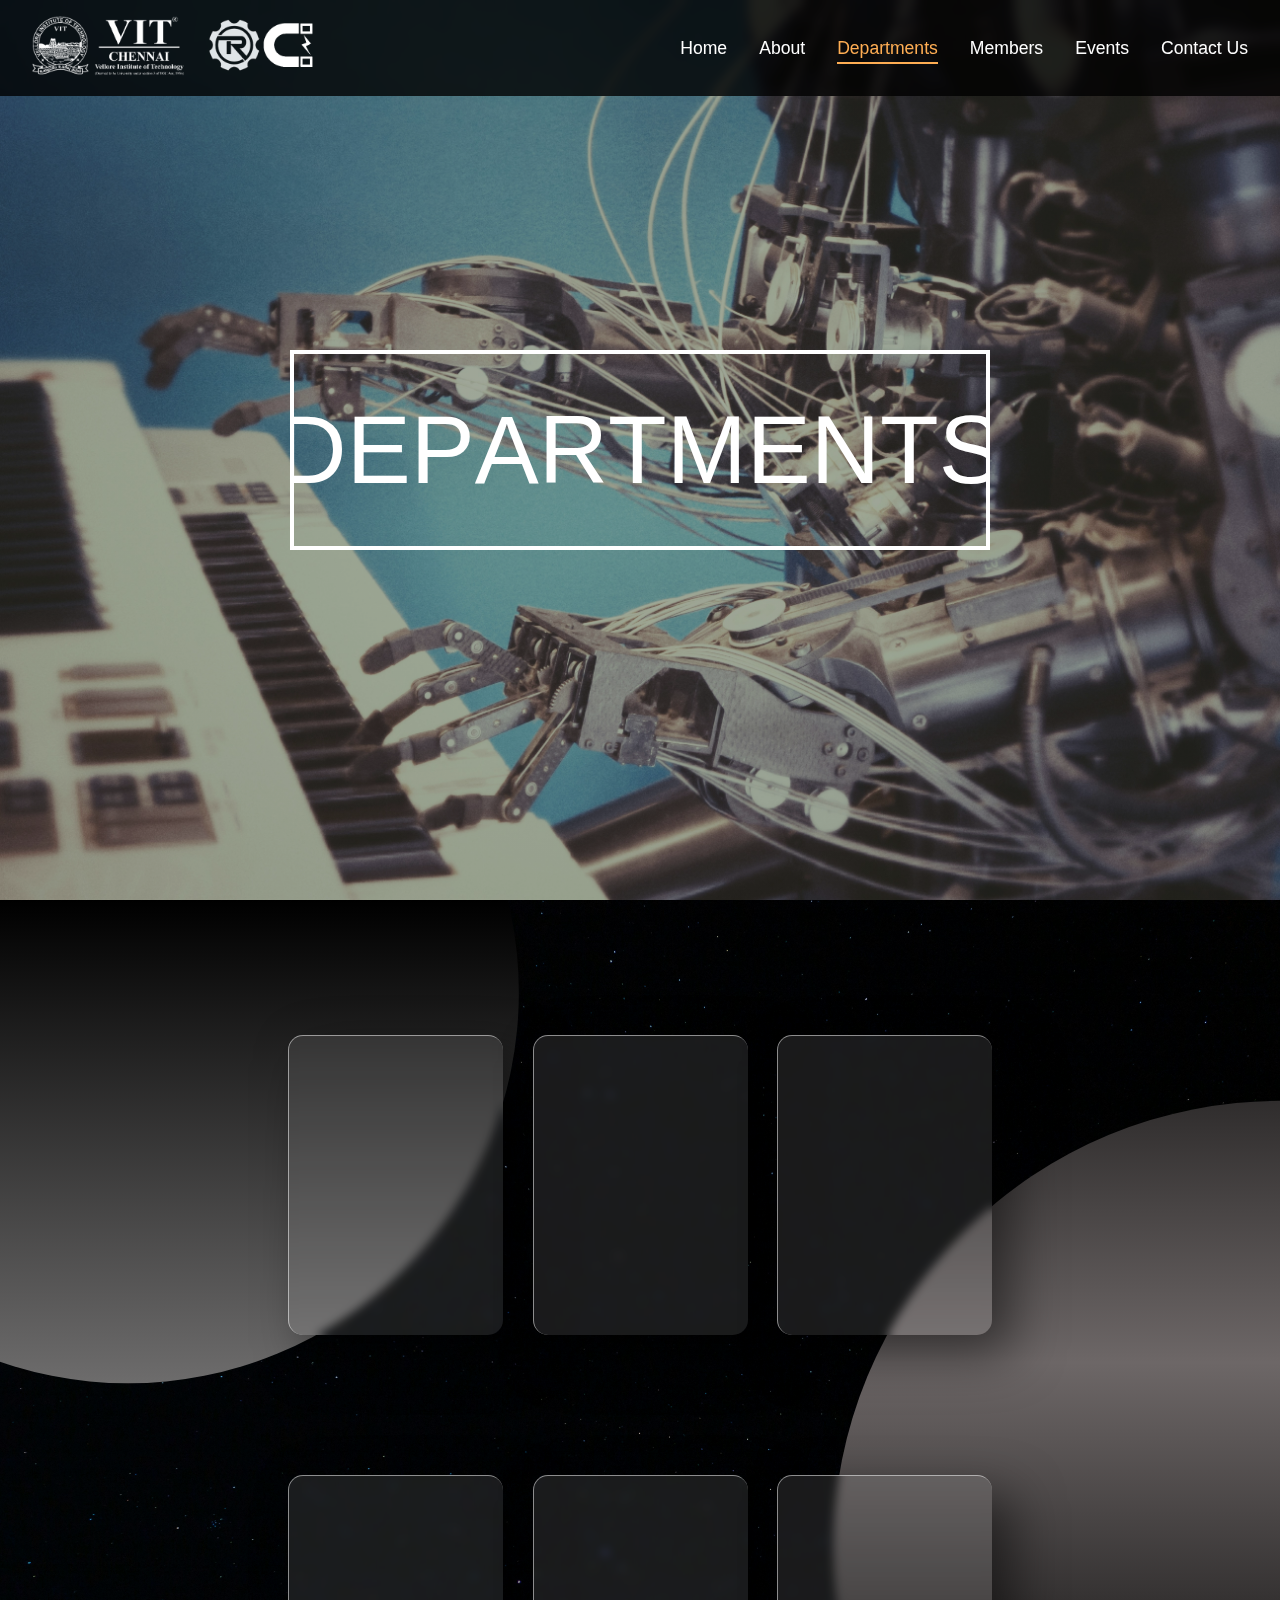
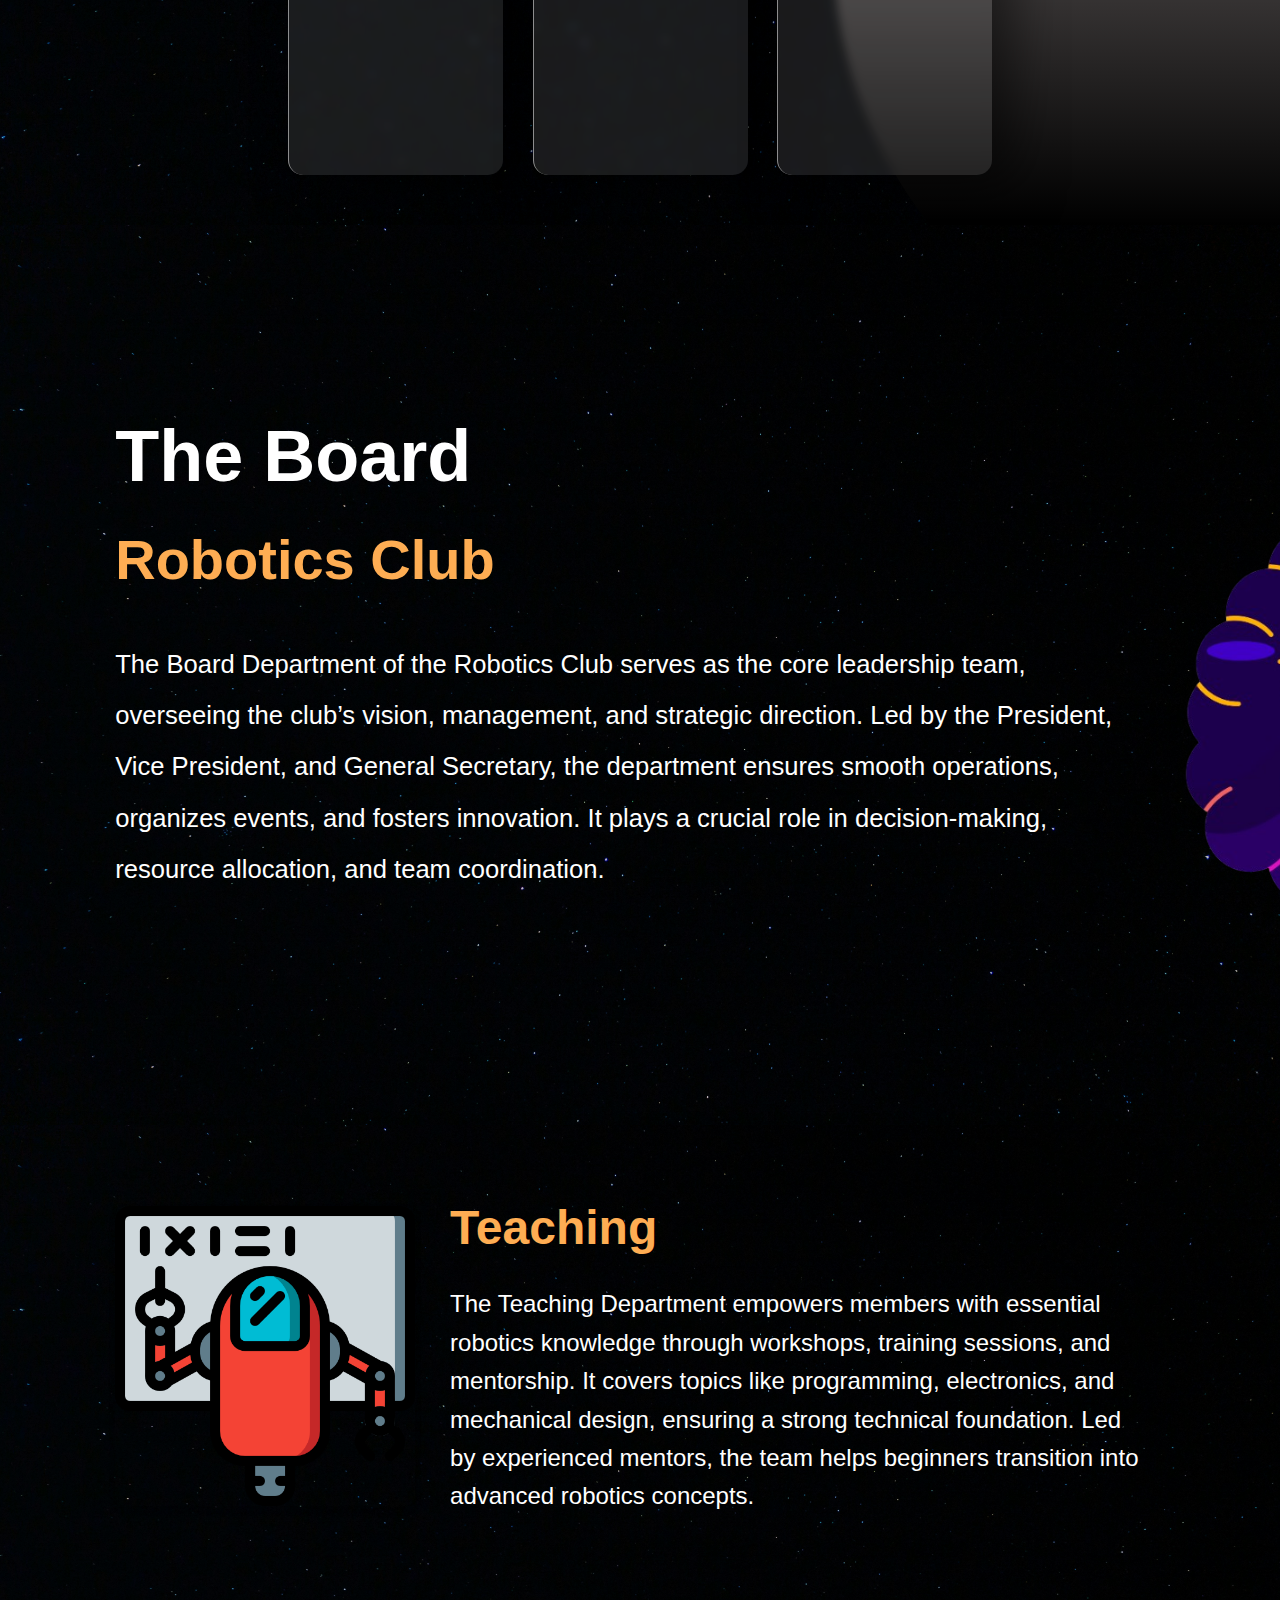
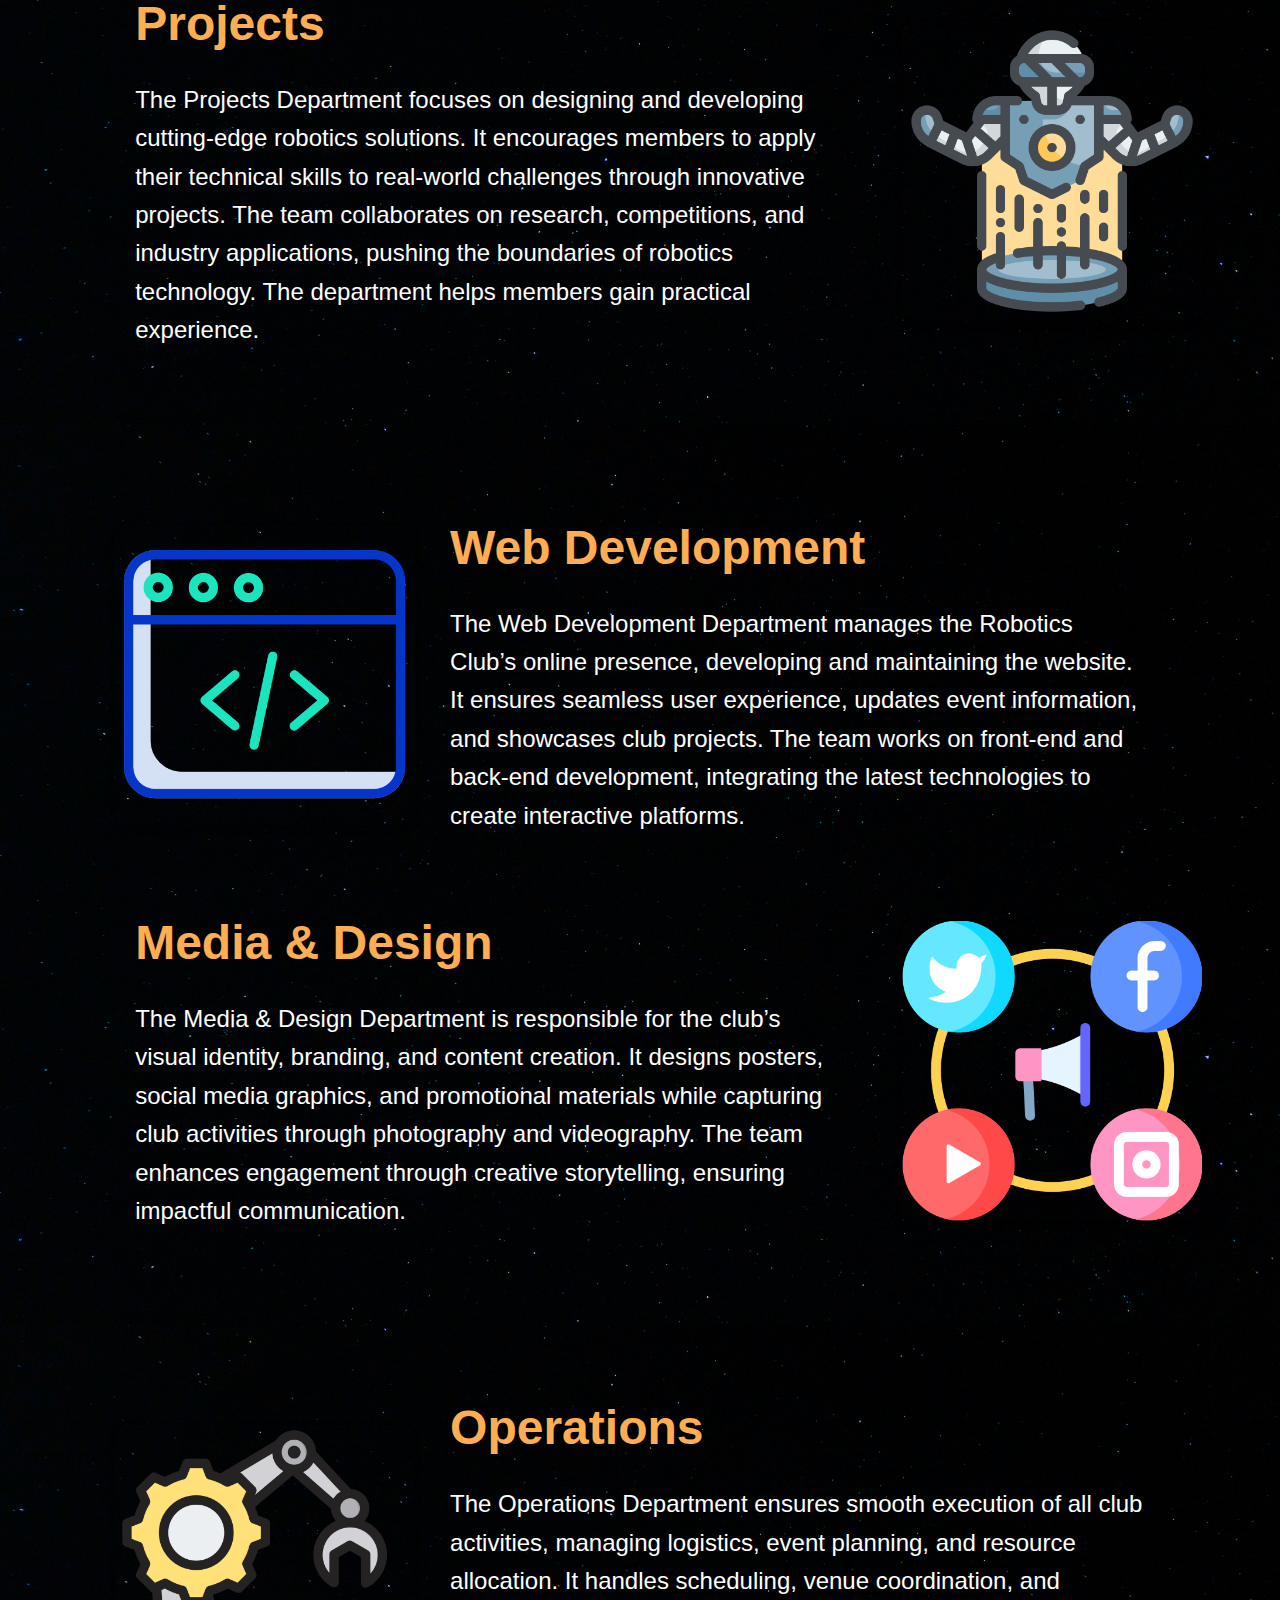
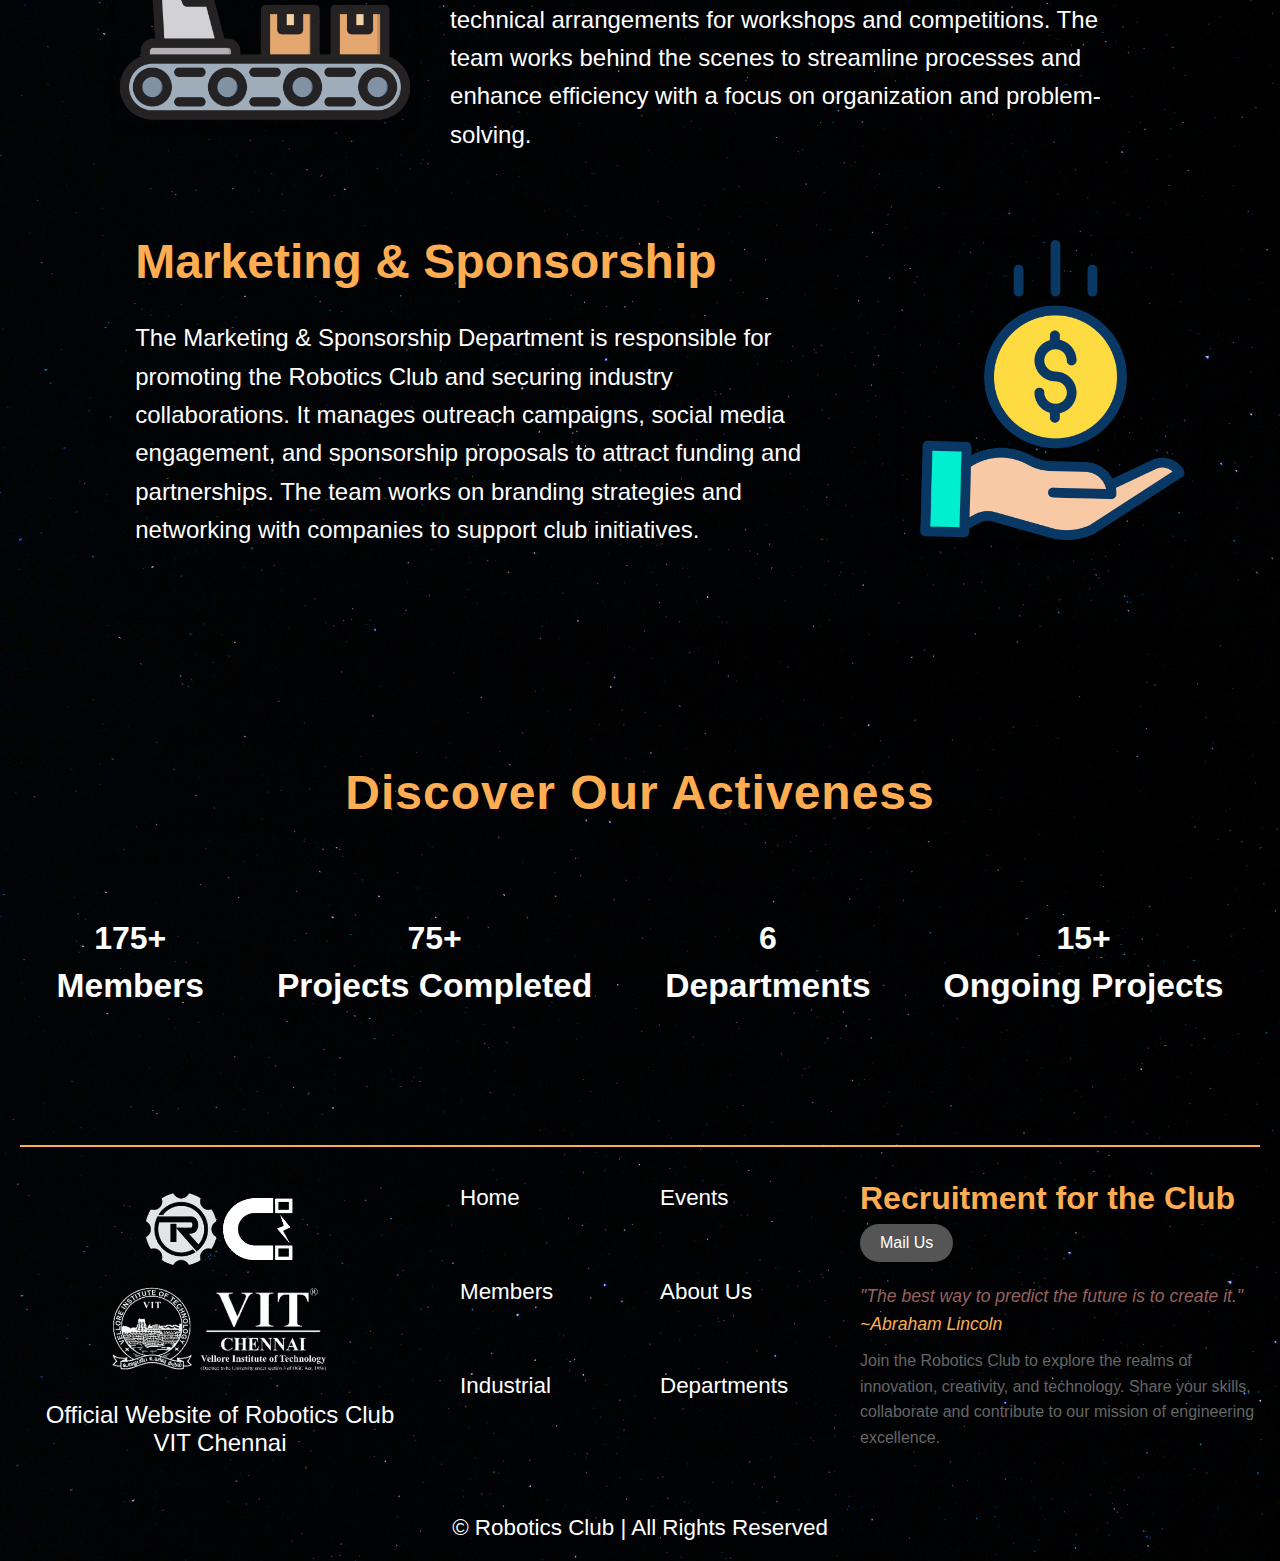
<file: dept.html>
<!DOCTYPE html>
<html lang="en">
<head>
    <meta charset="UTF-8">
    <meta name="viewport" content="width=device-width, initial-scale=1.0">
    <title>RC - Departments</title>
    <link rel="stylesheet" href="css/insty.css">
</head>
<body>
    <!-- Header -->
    <header class="header">
        <nav class="nav" role="navigation">
            <div class="nav_logo">
                <a href="#" aria-label="VITC Home">
                    <img src="assets1/vitc.png" alt="VITC Logo" loading="lazy">
                </a>
                <a href="#" aria-label="RC Home">
                    <img src="assets1/rc.png" alt="RC Logo" loading="lazy">
                </a>
            </div>

            <button class="hamburger" aria-label="Toggle menu" aria-expanded="false">
                <i class="ri-menu-line" aria-hidden="true"></i>
            </button>

            <div class="nav_links">
                <a href="/index.html">Home</a>
                <a href="/index.html#about">About</a>
                <a href="/dept.html"  class="active">Departments</a>
                <a href="/mem.html" >Members</a>
                <a href="/events_page.html">Events</a>
                <a href="/index.html#socials">Contact Us</a>
            </div>
        </nav>
    </header>

    <section class="first_screen">
        <div class="title-container">
            <a href="#" aria-label="Events link">
                <span data-text="D">D</span>
                <span data-text="E">E</span>
                <span data-text="P">P</span>
                <span data-text="A">A</span>
                <span data-text="R">R</span>
                <span data-text="T">T</span>
                <span data-text="M">M</span>
                <span data-text="E">E</span>
                <span data-text="N">N</span>
                <span data-text="T">T</span>
                <span data-text="S">S</span>
            </a>
        </div>
    </section>

    <!-- Department 2nd Page -->
    <section class="dept_two" id="dept_two">
        <div class="container">
            <div class="card">
                <div class="content">
                    <h2>01</h2>
                    <h3>Teaching</h3>
                    <a href="#two">Read More</a>
                </div>
            </div>
            <div class="card">
                <div class="content">
                    <h2>02</h2>
                    <h3>Projects</h3>
                    <a href="#two">Read More</a>
                </div>
            </div>
            <div class="card">
                <div class="content">
                    <h2>03</h2>
                    <h3>Web Development</h3>
                    <a href="#four">Read More</a>
                </div>
            </div>
            <div class="card">
                <div class="content">
                    <h2>04</h2>
                    <h3>Media & Design</h3>
                    <a href="#four">Read More</a>
                </div>
            </div>
            <div class="card">
                <div class="content">
                    <h2>05</h2>
                    <h3>Operation</h3>
                    <a href="#six">Read More</a>
                </div>
            </div>
            <div class="card">
                <div class="content">
                    <h2>06</h2>
                    <h3>Marketing & Sponsorship</h3>
                    <a href="#six">Read More</a>
                </div>
            </div>
        </div>
    </section>

    <!-- Department Board Page -->
    <section class="board" id="board">
        <div class="un">
        <div class="board-content">
            <h2 class="heading">The Board</h2>
            <h3 >Robotics Club</h3>
            <p class="p">The Board Department of the Robotics Club serves as the core leadership team, overseeing the club’s vision, management, and strategic direction. Led by the President, Vice President, and General Secretary, the department ensures smooth operations, organizes events, and fosters innovation. It plays a crucial role in decision-making, resource allocation, and team coordination. </p>
        </div>
        <div class="board-img">
            <img src="assets1/board.png" alt="Board">
        </div>
        </div>
    </section>

    <!-- Department  -->
    <section class="section-light" id="two">
        <div class="class">
            <div class="row">
                <div class="image">
                    <img src="assets1/teaching.png" alt="Teaching">
                </div>
                <div class="text">
                    <h2>Teaching</h2>
                    <p>The Teaching Department empowers members with essential robotics knowledge through workshops, training sessions, and mentorship. It covers topics like programming, electronics, and mechanical design, ensuring a strong technical foundation. Led by experienced mentors, the team helps beginners transition into advanced robotics concepts.</p>
                </div>
            </div>
            <div class="row row-reverse">
                <div class="text">
                    <h2>Projects</h2>
                    <p>The Projects Department focuses on designing and developing cutting-edge robotics solutions. It encourages members to apply their technical skills to real-world challenges through innovative projects. The team collaborates on research, competitions, and industry applications, pushing the boundaries of robotics technology. The department helps members gain practical experience.</p>
                </div>
                <div class="image">
                    <img src="assets1/robotic.png" alt="Projects">
                </div>
            </div>
        </div>
    </section>
    
    <section class="section-dark" id="four">
        <div class="class">
            <div class="row">
                <div class="image">
                    <img src="assets1/web-programming.png" alt="Web Development">
                </div>
                <div class="text">
                    <h2>Web Development</h2>
                    <p>The Web Development Department manages the Robotics Club’s online presence, developing and maintaining the website. It ensures seamless user experience, updates event information, and showcases club projects. The team works on front-end and back-end development, integrating the latest technologies to create interactive platforms.</p>
                </div>
            </div>
            <div class="row row-reverse">
                <div class="text">
                    <h2>Media & Design</h2>
                    <p>The Media & Design Department is responsible for the club’s visual identity, branding, and content creation. It designs posters, social media graphics, and promotional materials while capturing club activities through photography and videography. The team enhances engagement through creative storytelling, ensuring impactful communication.</p>
                </div>
                <div class="image">
                    <img src="assets1/social-media.png" alt="Media & Design">
                </div>
            </div>
        </div>
    </section>

    <section class="section-light" id="six">
        <div class="class">
            <div class="row">
                <div class="image">
                    <img src="assets1/manufacturing.png" alt="Operation">
                </div>
                <div class="text">
                    <h2>Operations</h2>
                    <p>The Operations Department ensures smooth execution of all club activities, managing logistics, event planning, and resource allocation. It handles scheduling, venue coordination, and technical arrangements for workshops and competitions. The team works behind the scenes to streamline processes and enhance efficiency with a focus on organization and problem-solving.</p>
                </div>
            </div>
            <div class="row row-reverse">
                <div class="text">
                    <h2>Marketing & Sponsorship</h2>
                    <p>The Marketing & Sponsorship Department is responsible for promoting the Robotics Club and securing industry collaborations. It manages outreach campaigns, social media engagement, and sponsorship proposals to attract funding and partnerships. The team works on branding strategies and networking with companies to support club initiatives.</p>
                </div>
                <div class="image">
                    <img src="assets1/save-money.png" alt="Marketing & Sponsorship">
                </div>
            </div>
        </div>
    </section>
    

    <!-- Footer Section -->

<section class="active-section">
    <!-- Top Section: Stats -->
    <div class="fottop">
        <div class="heading">
            <h1 class="doa">Discover Our Activeness</h1>
        </div>
        <div class="stats-container">
            <div class="stat-item">
                <h2 class="zoom-effect">175+</h2>
                <p>Members</p>
            </div>
            <div class="stat-item">
                <h2 class="zoom-effect">75+</h2>
                <p>Projects Completed</p>
            </div>
            <div class="stat-item">
                <h2 class="zoom-effect">6</h2>
                <p>Departments</p>
            </div>
            <div class="stat-item">
                <h2 class="zoom-effect">15+</h2>
                <p>Ongoing Projects</p>
            </div>
        </div>
    </div>

    <!-- Divider -->
    <hr>

    <!-- Bottom Section -->
    <div class="bottom-container">
        <!-- Left Section: Logos -->
        <div class="logo-section">
            <img src="assets1/rc.png" alt="Logo 1">
            <img src="assets1/vitc.png" alt="Logo 2">
            <p>Official Website of Robotics Club<br>VIT Chennai</p>
        </div>

        <!-- Middle Section: Navigation -->
        <div class="nav-section">
            <a href="/index.html" class="nav-btn">Home</a>
            <a href="/events_page.html" class="nav-btn">Events</a>
            <a href="/mem.html" class="nav-btn">Members</a>
            <a href="/index.html#about" class="nav-btn">About Us</a>
            <a href="/inds.html" class="nav-btn">Industrial</a>
            <a href="/dept.html" class="nav-btn">Departments</a>
        </div>

        <!-- Right Section: Recruitment -->
        <div class="recruit-section">
            <h3>Recruitment for the Club</h3>
            <div class="mail-btn">
                <button id="mailUsBtn">Mail Us</button>
            </div>
            <p class="quote">
                "The best way to predict the future is to create it." <br> <span class="al"> ~Abraham Lincoln</span>
            </p>
            <p>Join the Robotics Club to explore the realms of innovation, creativity, and technology. Share your skills, collaborate and contribute to our mission of engineering excellence.</p>
            
        </div>
    </div>

    <!-- Footer -->
    <footer>
        &copy; Robotics Club | All Rights Reserved
    </footer>
</section>

    <script type="text/javascript" src="js/vanilla-tilt.js"></script>
    <script>VanillaTilt.init(document.querySelectorAll(".card"), {
		max: 25,
		speed: 400,
        glare: true,
        "max-glare" : 0
	});</script>
    <script>document.getElementById("mailUsBtn").addEventListener("click", function () {
        const mailToLink = "mailto:roboticsclub@example.com?subject=Recruitment%20Inquiry&body=Hi%20there!%20I'm%20interested%20in%20joining%20the%20club.%20Please%20find%20my%20details%20below.";
        window.location.href = mailToLink;
    });</script>
</body>
</html>
</file>
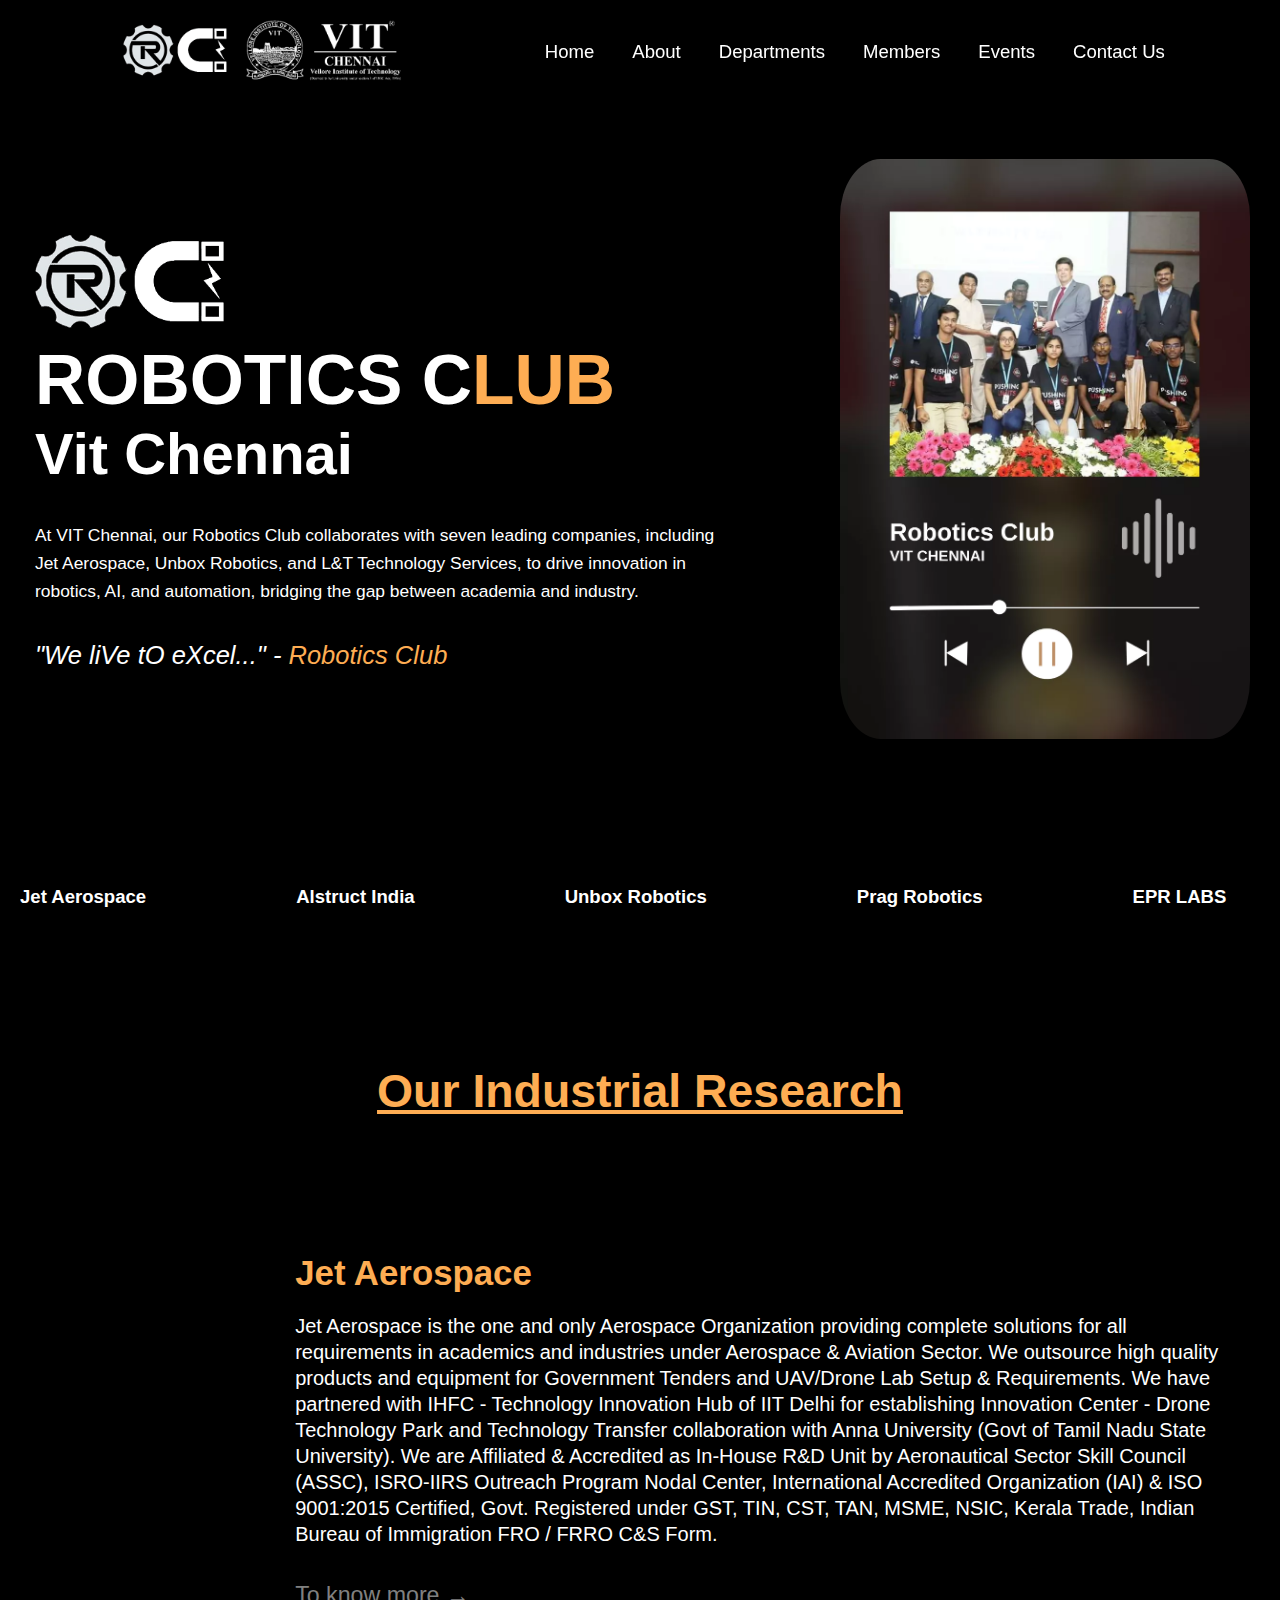
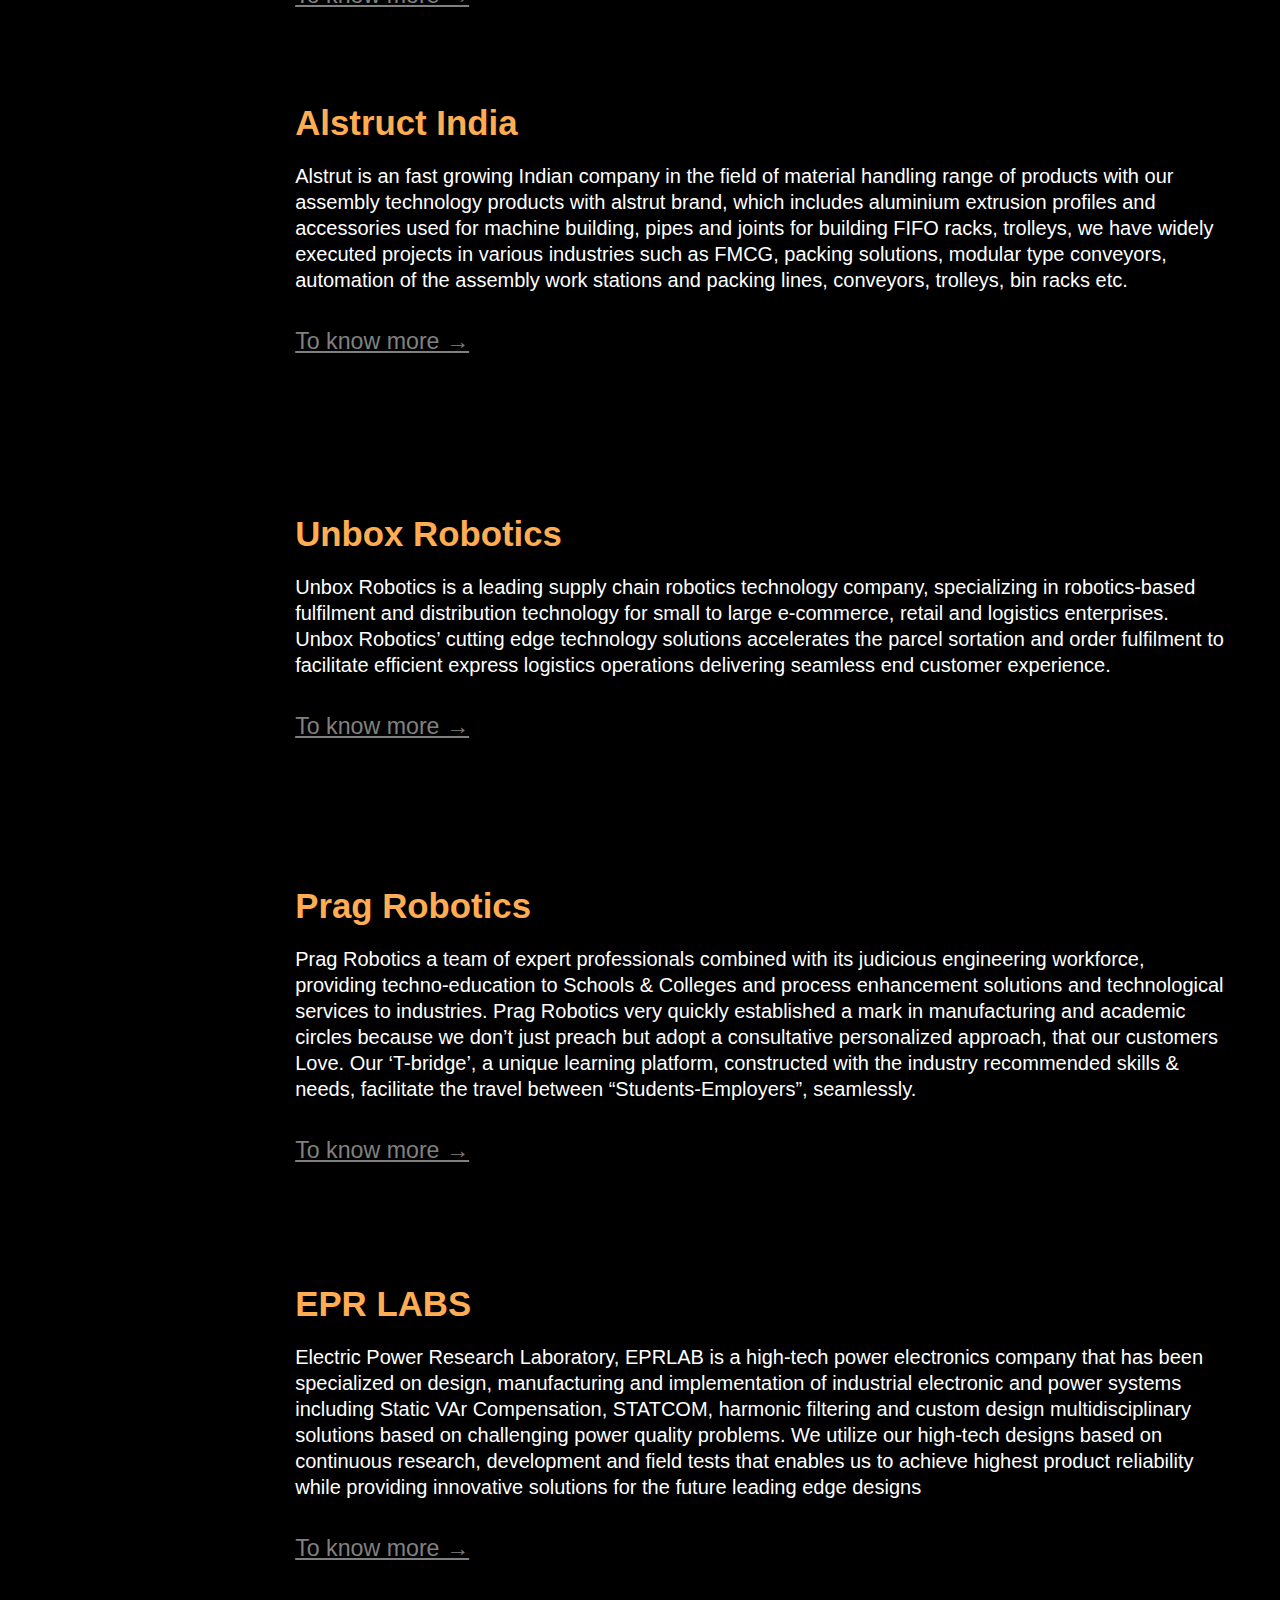
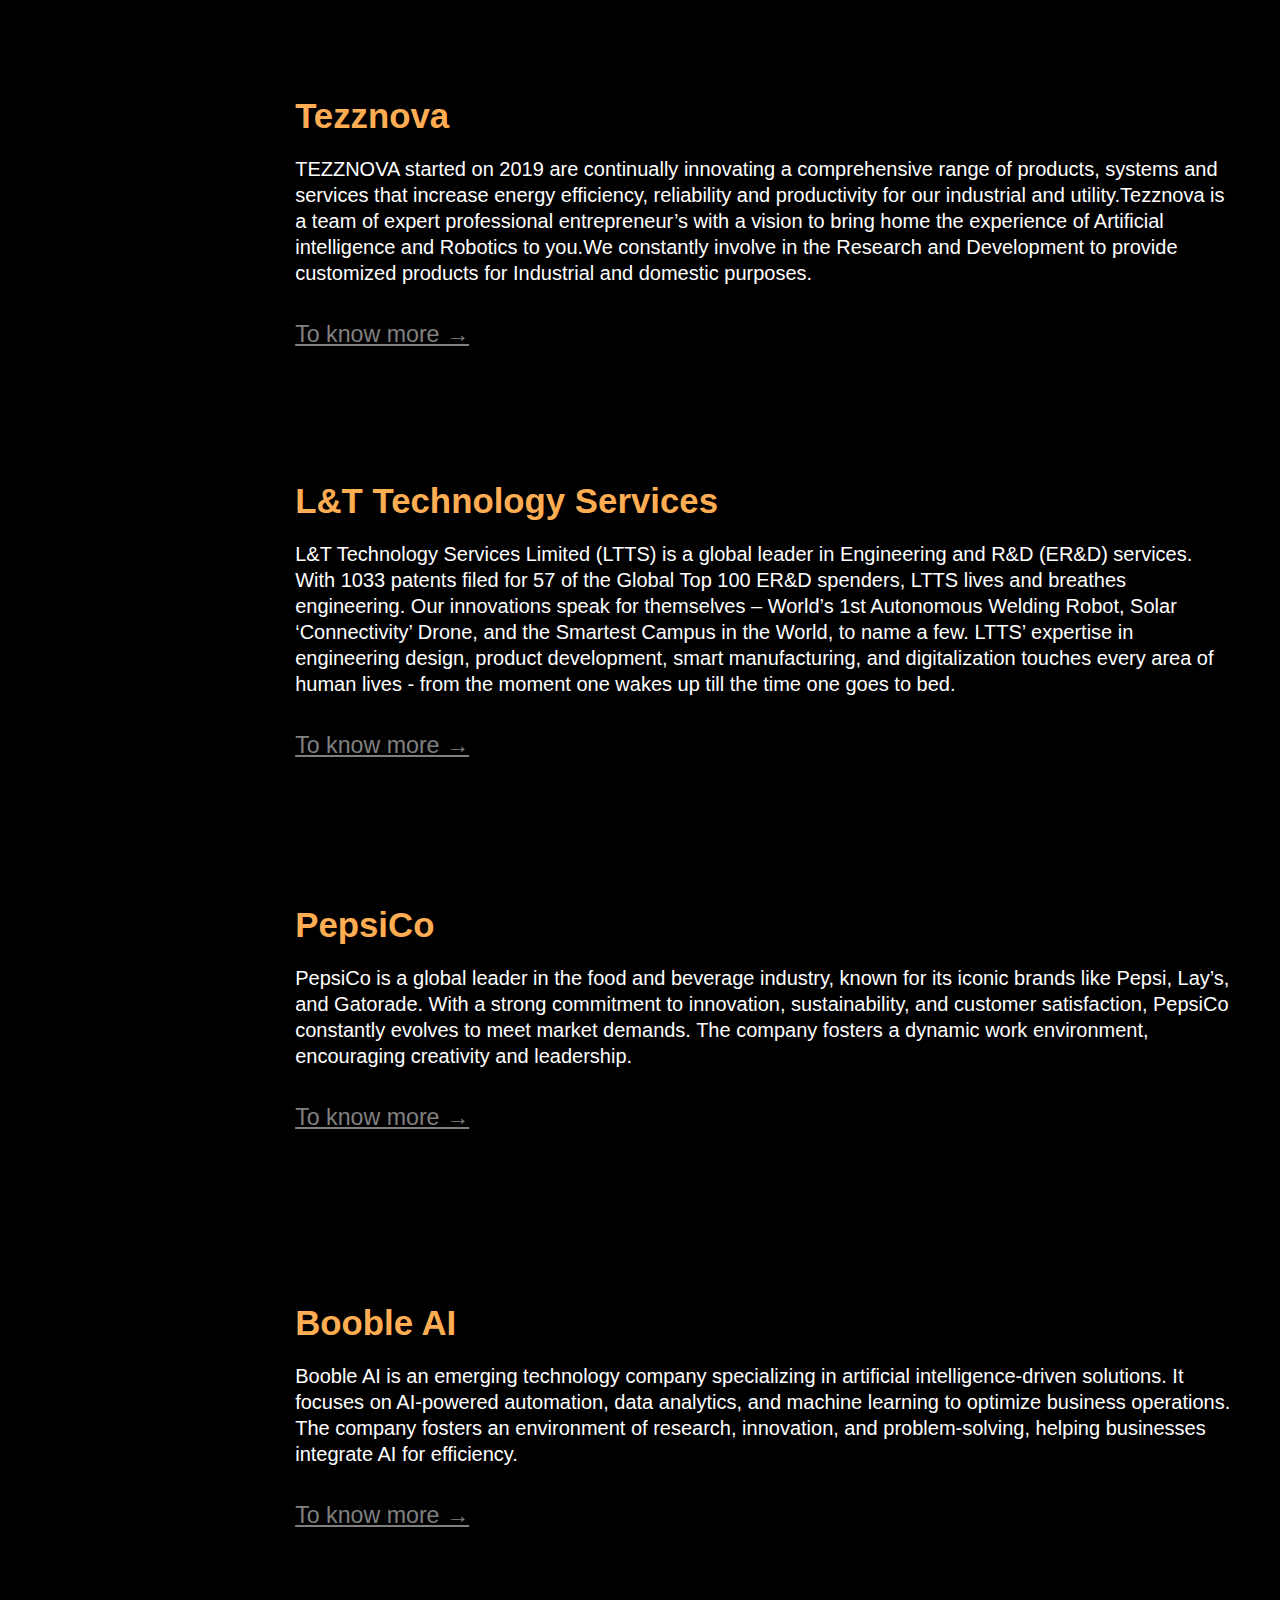
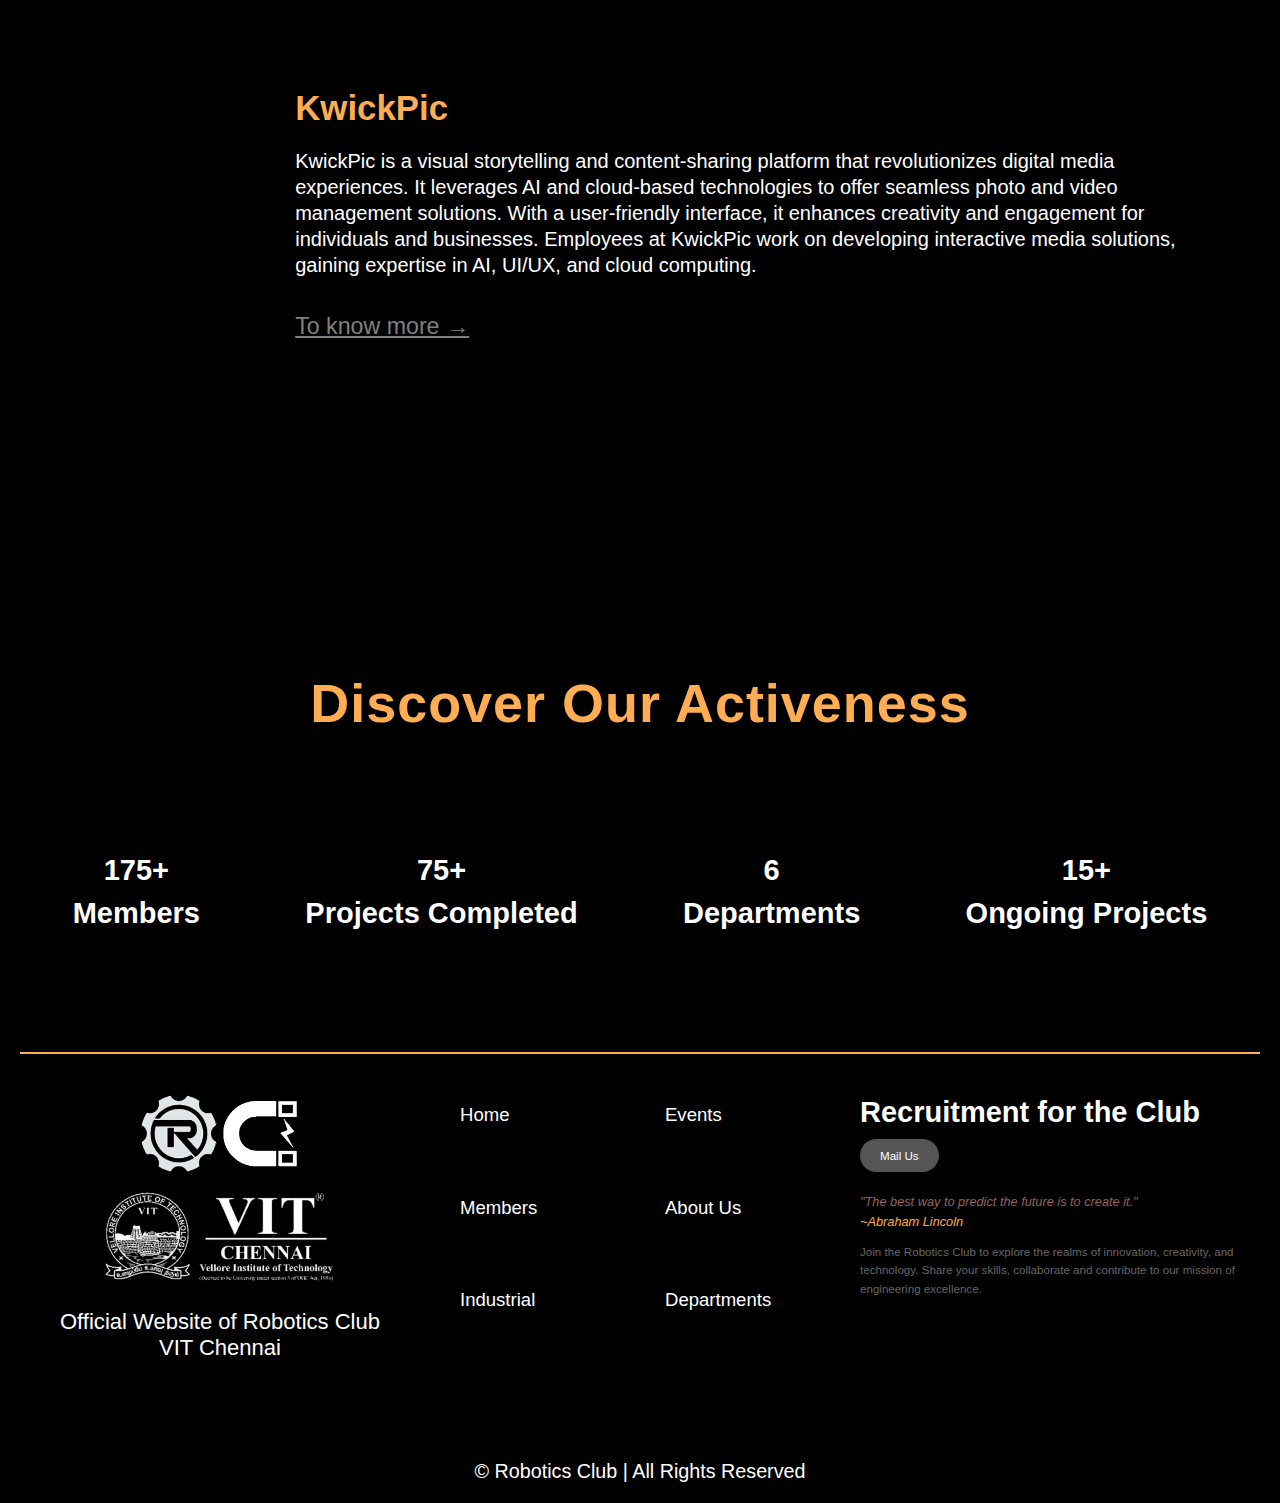
<file: inds.html>
<!DOCTYPE html>
<html lang="en">
<head>
    <meta charset="UTF-8">
    <meta name="viewport" content="width=device-width, initial-scale=1.0">
    <title>Industrial Page, RC</title>

    <link rel="stylesheet" href="css/indsty.css">
</head>
<body>
    <!-- Header -->
    <header class="header">

        <div class="logo-container">
            <a href="#home" class="logo"><img src="assets1/rc.png" alt="VIT Chennai Logo" height="60px"></a>
            <a href="#home" class="logo"><img src="assets1/vitc.png" alt="Robotics Club Logo" height="61px"></a>
        </div>
        
        <i class='bx bx-menu' id="menu-icon"></i>

        <nav class="navbar">
            <a href="/index.html">Home</a>
            <a href="/index.html#about" >About</a>
            <a href="/dept.html" >Departments</a>
            <a href="/mem.html" >Members</a>
            <a href="/events_page.html">Events</a>
            <a href="/index.html#socials">Contact Us</a>
        </nav>
    </header>

    <!-- Landing Page -->
    <section class="land">
        <div class="bigbox">
            <div class="box1"> 
                <img src="assets1/rc.png" alt="RC Logo">
                <h1 class="club">ROBOTICS C<span class="deg">LUB</span></h1>
                <h1 class="clg">Vit Chennai</h1>
                <p class="id">At VIT Chennai, our Robotics Club collaborates with seven leading companies, including Jet Aerospace, Unbox Robotics, and L&T Technology Services, to drive innovation in robotics, AI, and automation, bridging the gap between academia and industry.</p>
                <p class="quote">"We liVe tO eXcel..." - <span class="deg">Robotics Club</span></p>
            </div>
            <div class="box2">
                <img src="assets1/achieve.png" alt="achieve">
            </div>
        </div>

        <div class="stock-ticker a">
            <ul>
              <li class="minus">
                <span class="company">Jet Aerospace</span>
              </li>
              <li class="plus">
                <span class="company">Alstruct India</span>
              </li>
              <li class="plus">
                <span class="company">Unbox Robotics</span>
              </li>
              <li class="minus">
                <span class="company">Prag Robotics</span>
              </li>
              <li class="plus">
                <span class="company">EPR LABS</span>
              </li>
              <li class="minus">
                <span class="company">Tezznova</span>
              </li>
              <li class="plus">
                <span class="company">L&T Technology Services</span>
              </li>
              <li class="plus">
                <span class="company">Bobble AI</span>
              </li>
              <li class="plus">
                <span class="company">Kwikpic</span>
              </li>
              <li class="plus">
                <span class="company">PEPSI</span>
              </li>
            </ul>
          
            <ul aria-hidden="true">
                <li class="minus">
                    <span class="company">Jet Aerospace</span>
                  </li>
                  <li class="plus">
                    <span class="company">Alstruct India</span>
                  </li>
                  <li class="plus">
                    <span class="company">Unbox Robotics</span>
                  </li>
                  <li class="minus">
                    <span class="company">Prag Robotics</span>
                  </li>
                  <li class="plus">
                    <span class="company">EPR LABS</span>
                  </li>
                  <li class="minus">
                    <span class="company">Tezznova</span>
                  </li>
                  <li class="minus">
                    <span class="company">L&T Technology Services</span>
                  </li>
                  <li class="minus">
                    <span class="company">Bobble AI</span>
                  </li>
                  <li class="minus">
                    <span class="company">Kwikpic</span>
                  </li>
                  <li class="minus">
                    <span class="company">PEPSI</span>
                  </li>
            </ul>
        </div>
    </section>

    <!-- INDUSTRIAL PAGE -->
    <section class="idr">
        <h2 class="oir">Our Industrial Research</h2>
        <div class="bigbox1">
            <div class="bx1">
                <div class="left">
                    <h3 class="cmp">Jet Aerospace</h3>
                    <p class="exp">Jet Aerospace is the one and only Aerospace Organization providing complete solutions for all requirements in academics and industries under Aerospace & Aviation Sector. We outsource high quality products and equipment for Government Tenders and UAV/Drone Lab Setup & Requirements. We have partnered with IHFC - Technology Innovation Hub of IIT Delhi for establishing Innovation Center - Drone Technology Park and Technology Transfer collaboration with Anna University (Govt of Tamil Nadu State University). We are Affiliated & Accredited as In-House R&D Unit by Aeronautical Sector Skill Council (ASSC), ISRO-IIRS Outreach Program Nodal Center, International Accredited Organization (IAI) & ISO 9001:2015 Certified, Govt. Registered under GST, TIN, CST, TAN, MSME, NSIC, Kerala Trade, Indian Bureau of Immigration FRO / FRRO C&S Form.</p>
                    <a href="https://www.jetaero.in/"><p class="km">To know more →</p></a>
                </div>
                <div class="right">
                    <img src="assets1/ja.jpeg" alt="Jet-Aerospace" height="210">
                </div>
            </div>
            <div class="bx2">
                <div class="left">
                    <h3 class="cmp">Alstruct India</h3>
                    <p class="exp">Alstrut is an fast growing Indian company in the field of material handling range of products with our assembly technology products with alstrut brand, which includes aluminium extrusion profiles and accessories used for machine building, pipes and joints for building FIFO racks, trolleys, we have widely executed projects in various industries such as FMCG, packing solutions, modular type conveyors, automation of the assembly work stations and packing lines, conveyors, trolleys, bin racks etc.</p>
                    <a href="https://www.tradeindia.com/alstrut-india-pvt-ltd-1394131/"><p class="km">To know more →</p></a>
                </div>
                <div class="right">
                    <img src="assets1/al.jpeg" alt="Alstruct">
                </div>
            </div>
            <div class="bx3">
                <div class="left">
                    <h3 class="cmp">Unbox Robotics</h3>
                    <p class="exp">Unbox Robotics is a leading supply chain robotics technology company, specializing in robotics-based fulfilment and distribution technology for small to large e-commerce, retail and logistics enterprises. Unbox Robotics’ cutting edge technology solutions accelerates the parcel sortation and order fulfilment to facilitate efficient express logistics operations delivering seamless end customer experience.</p>
                    <a href="https://www.unboxrobotics.com/"><p class="km">To know more →</p></a>
                </div>
                <div class="right">
                    <img src="assets1/un.png" alt="Unbox" height="250">
                </div>
            </div>
            <div class="bx4">
                <div class="left">
                    <h3 class="cmp">Prag Robotics</h3>
                    <p class="exp">Prag Robotics a team of expert professionals combined with its judicious engineering workforce, providing techno‑education to Schools & Colleges and process enhancement solutions and technological services to industries. Prag Robotics very quickly established a mark in manufacturing and academic circles because we don’t just preach but adopt a consultative personalized approach, that our customers Love.
                    Our ‘T-bridge’, a unique learning platform, constructed with the industry recommended skills & needs, facilitate the travel between “Students-Employers”, seamlessly.</p>
                    <a href="https://www.pragrobotics.com/index.aspx"><p class="km">To know more →</p></a>
                </div>
                <div class="right">
                    <img src="assets1/pr.jpg" alt="Prag">
                </div>
            </div>
            <div class="bx5">
                <div class="left">
                    <h3 class="cmp">EPR LABS</h3>
                    <p class="exp">Electric Power Research Laboratory, EPRLAB is a high-tech power electronics company that has been specialized on design, manufacturing and implementation of industrial electronic and power systems including Static VAr Compensation, STATCOM, harmonic filtering and custom design multidisciplinary solutions based on challenging power quality problems.
                    We utilize our high-tech designs based on continuous research, development and field tests that enables us to achieve highest product reliability while providing innovative solutions for the future leading edge designs</p>
                    <a href="https://eprlab.com/"><p class="km">To know more →</p></a>
                </div>
                <div class="right">
                    <img src="assets1/epr.jpeg" alt="EPR">
                </div>
            </div>
            <div class="bx6">
                <div class="left">
                    <h3 class="cmp">Tezznova</h3>
                    <p class="exp">TEZZNOVA started on 2019 are continually innovating a comprehensive range of products, systems and services that increase energy efficiency, reliability and productivity for our industrial and utility.Tezznova is a team of expert professional entrepreneur’s with a vision to bring home the experience of Artificial intelligence and Robotics to you.We constantly involve in the Research and Development to provide customized products for Industrial and domestic purposes.</p>
                    <a href="https://www.indiamart.com/tezznova/"><p class="km">To know more →</p></a>
                </div>
                <div class="right">
                    <img src="assets1/t.webp" alt="Tezznova" height="200">
                </div>
            </div>
            <div class="bx7">
                <div class="left">
                    <h3 class="cmp">L&T Technology Services</h3>
                    <p class="exp">L&T Technology Services Limited (LTTS) is a global leader in Engineering and R&D (ER&D) services. With 1033 patents filed for 57 of the Global Top 100 ER&D spenders, LTTS lives and breathes engineering. Our innovations speak for themselves – World’s 1st Autonomous Welding Robot, Solar ‘Connectivity’ Drone, and the Smartest Campus in the World, to name a few.
                    LTTS’ expertise in engineering design, product development, smart manufacturing, and digitalization touches every area of human lives - from the moment one wakes up till the time one goes to bed.</p>
                    <a href="https://www.ltts.com/" ><p class="km">To know more →</p></a>
                </div>
                <div class="right">
                    <img src="assets1/lt.png" alt="L&T" height="190">
                </div>
            </div>
            <div class="bx7">
                <div class="left">
                    <h3 class="cmp">PepsiCo</h3>
                    <p class="exp">PepsiCo is a global leader in the food and beverage industry, known for its iconic brands like Pepsi, Lay’s, and Gatorade. With a strong commitment to innovation, sustainability, and customer satisfaction, PepsiCo constantly evolves to meet market demands. The company fosters a dynamic work environment, encouraging creativity and leadership.</p>
                    <a href="https://www.pepsi.com/" ><p class="km">To know more →</p></a>
                </div>
                <div class="right">
                    <img src="assets1/pepsi.png" alt="Pepsi" height="190">
                </div>
            </div>
            <div class="bx7">
                <div class="left">
                    <h3 class="cmp">Booble AI</h3>
                    <p class="exp">Booble AI is an emerging technology company specializing in artificial intelligence-driven solutions. It focuses on AI-powered automation, data analytics, and machine learning to optimize business operations. The company fosters an environment of research, innovation, and problem-solving, helping businesses integrate AI for efficiency.</p>
                    <a href="https://www.bobble.ai/" ><p class="km">To know more →</p></a>
                </div>
                <div class="right">
                    <img src="assets1/bobble.jpg" alt="Booble AI" height="190">
                </div>
            </div>
            <div class="bx7">
                <div class="left">
                    <h3 class="cmp">KwickPic</h3>
                    <p class="exp">KwickPic is a visual storytelling and content-sharing platform that revolutionizes digital media experiences. It leverages AI and cloud-based technologies to offer seamless photo and video management solutions. With a user-friendly interface, it enhances creativity and engagement for individuals and businesses. Employees at KwickPic work on developing interactive media solutions, gaining expertise in AI, UI/UX, and cloud computing.</p>
                    <a href="https://www.kwikpic.in/landing/home" ><p class="km">To know more →</p></a>
                </div>
                <div class="right">
                    <img src="assets1/kwick.png" alt="Kwickpic" height="190">
                </div>
            </div>
        </div>

    </section>

    <!-- Footer -->
    <section class="active-section">
        <!-- Top Section: Stats -->
        <div class="fottop">
            <div class="heading">
                <h1>Discover Our Activeness</h1>
            </div>
            <div class="stats-container">
                <div class="stat-item">
                    <h2 class="zoom-effect">175+</h2>
                    <p>Members</p>
                </div>
                <div class="stat-item">
                    <h2 class="zoom-effect">75+</h2>
                    <p>Projects Completed</p>
                </div>
                <div class="stat-item">
                    <h2 class="zoom-effect">6</h2>
                    <p>Departments</p>
                </div>
                <div class="stat-item">
                    <h2 class="zoom-effect">15+</h2>
                    <p>Ongoing Projects</p>
                </div>
            </div>
        </div>

        <!-- Divider -->
        <hr>

        <!-- Bottom Section -->
        <div class="bottom-container">
            <!-- Left Section: Logos -->
            <div class="logo-section">
                <img src="assets1/rc.png" alt="Logo 1">
                <img src="assets1/vitc.png" alt="Logo 2">
                <p>Official Website of Robotics Club<br>VIT Chennai</p>
            </div>

            <!-- Middle Section: Navigation -->
            <div class="nav-section">
                <a href="/index.html" class="nav-btn">Home</a>
                <a href="/event/events_page.html" class="nav-btn">Events</a>
                <a href="/mem.html" class="nav-btn">Members</a>
                <a href="/index.html#about" class="nav-btn">About Us</a>
                <a href="/inds.html" class="nav-btn">Industrial</a>
                <a href="/dept.html" class="nav-btn">Departments</a>
            </div>

            <!-- Right Section: Recruitment -->
            <div class="recruit-section">
                <h3>Recruitment for the Club</h3>
                <div class="mail-btn">
                    <button id="mailUsBtn">Mail Us</button>
                </div>
                <p class="quote">
                    "The best way to predict the future is to create it." <br> <span class="al"> ~Abraham Lincoln</span>
                </p>
                <p>Join the Robotics Club to explore the realms of innovation, creativity, and technology. Share your skills, collaborate and contribute to our mission of engineering excellence.</p>
                
            </div>
        </div>

        <!-- Footer -->
        <footer>
            &copy; Robotics Club | All Rights Reserved
        </footer>
    </section>

</body>
</html>
</file>
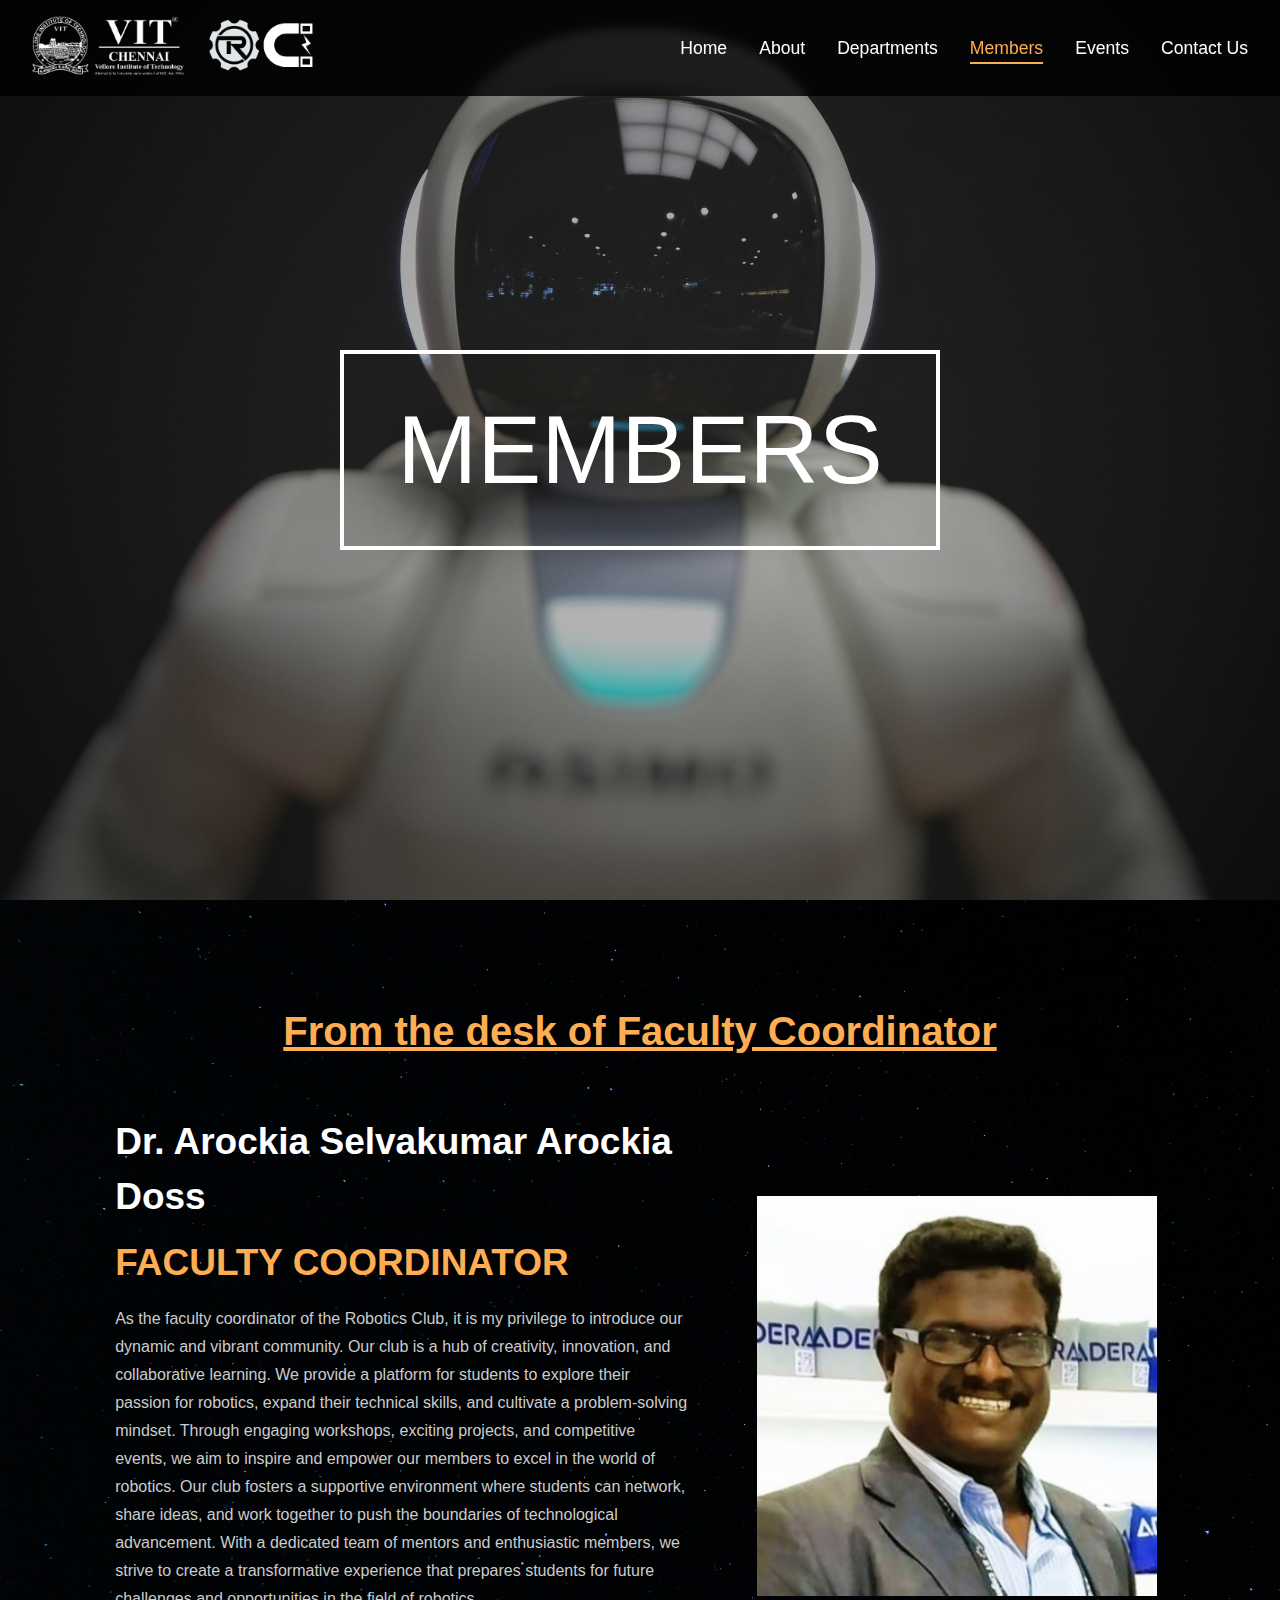
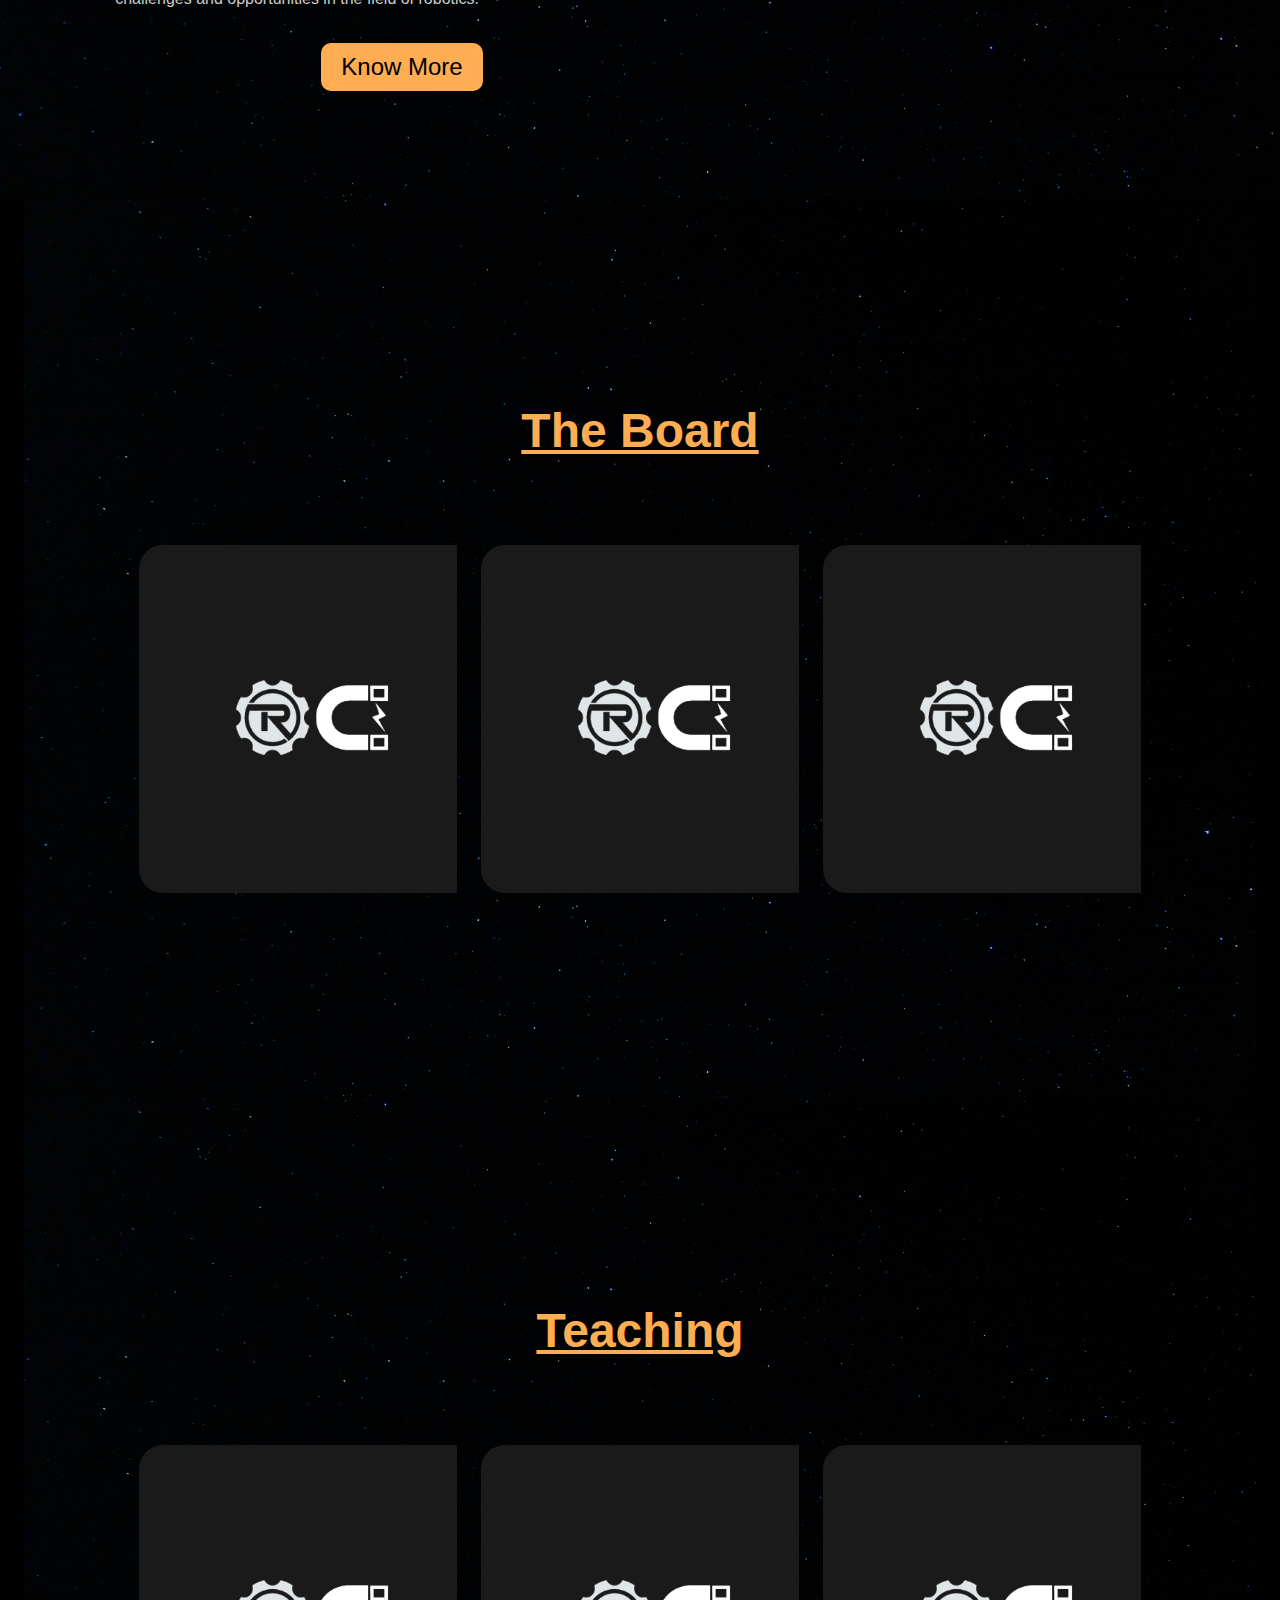
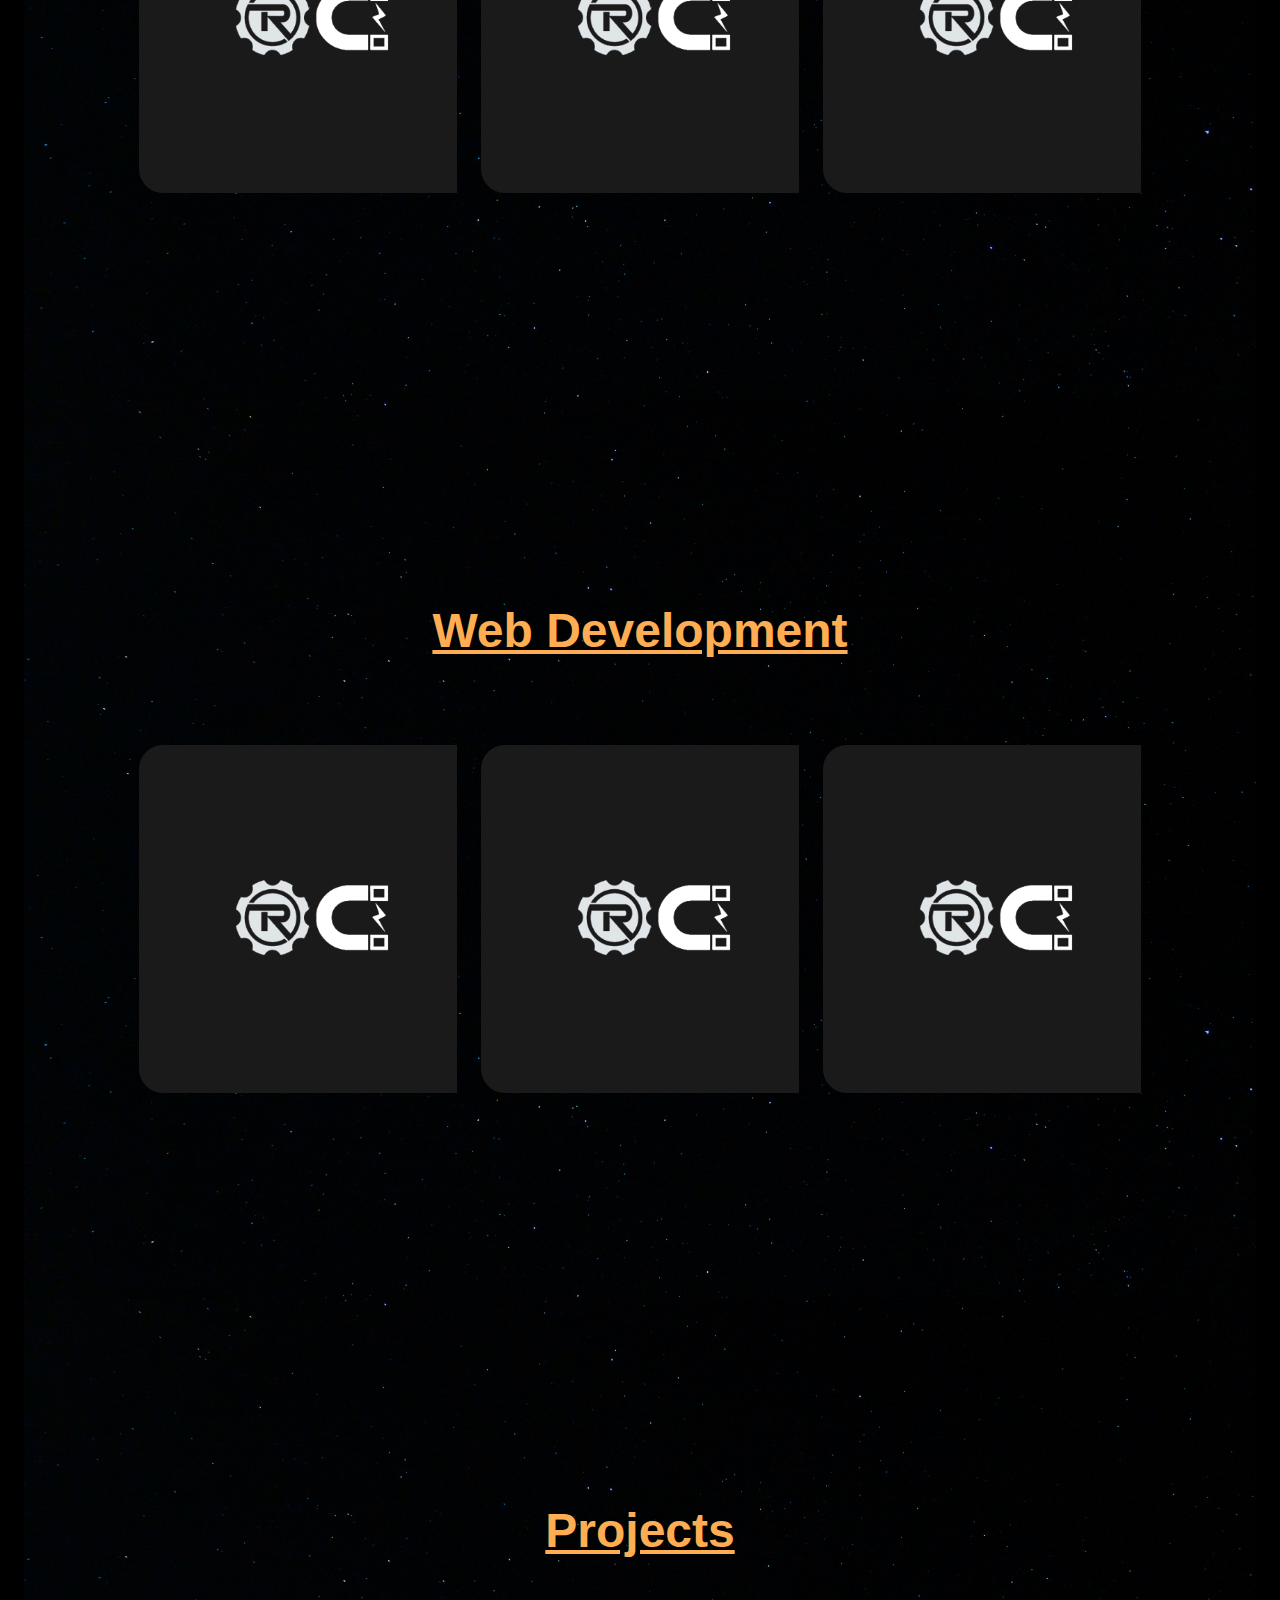
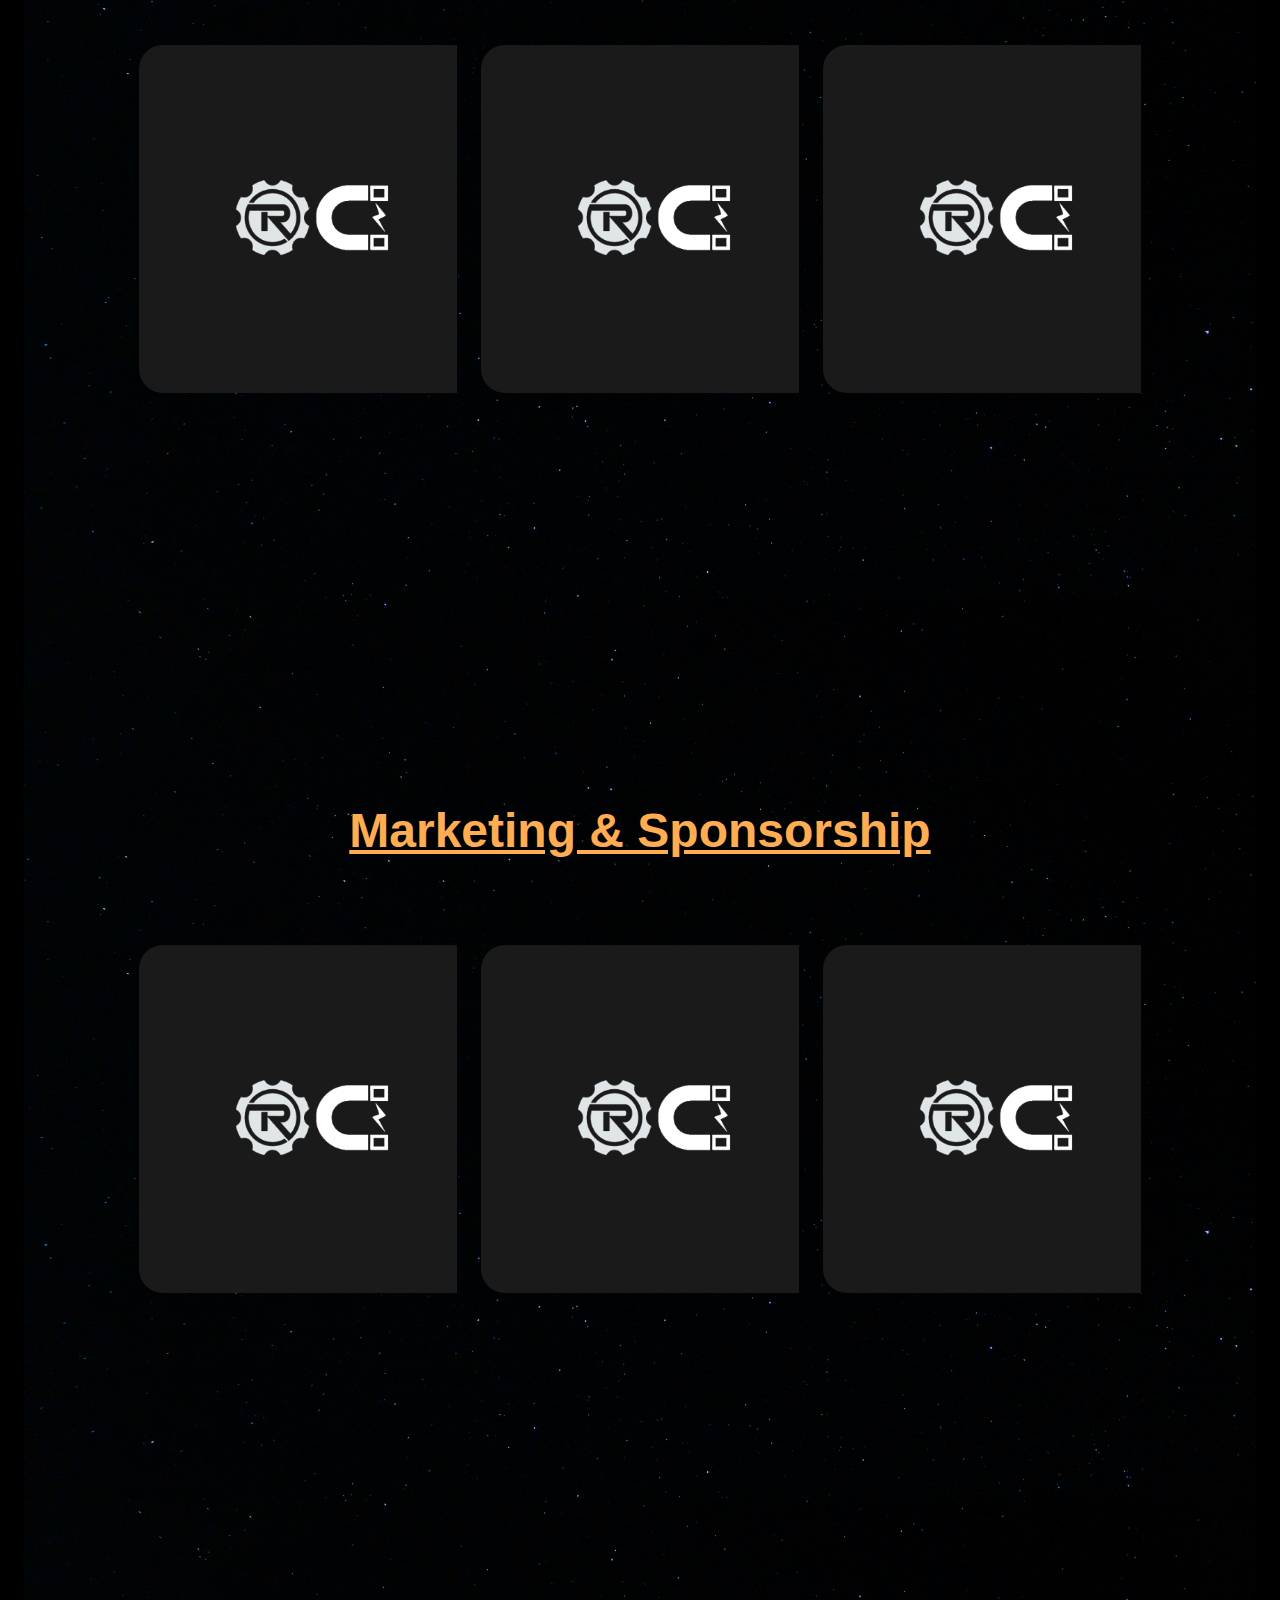
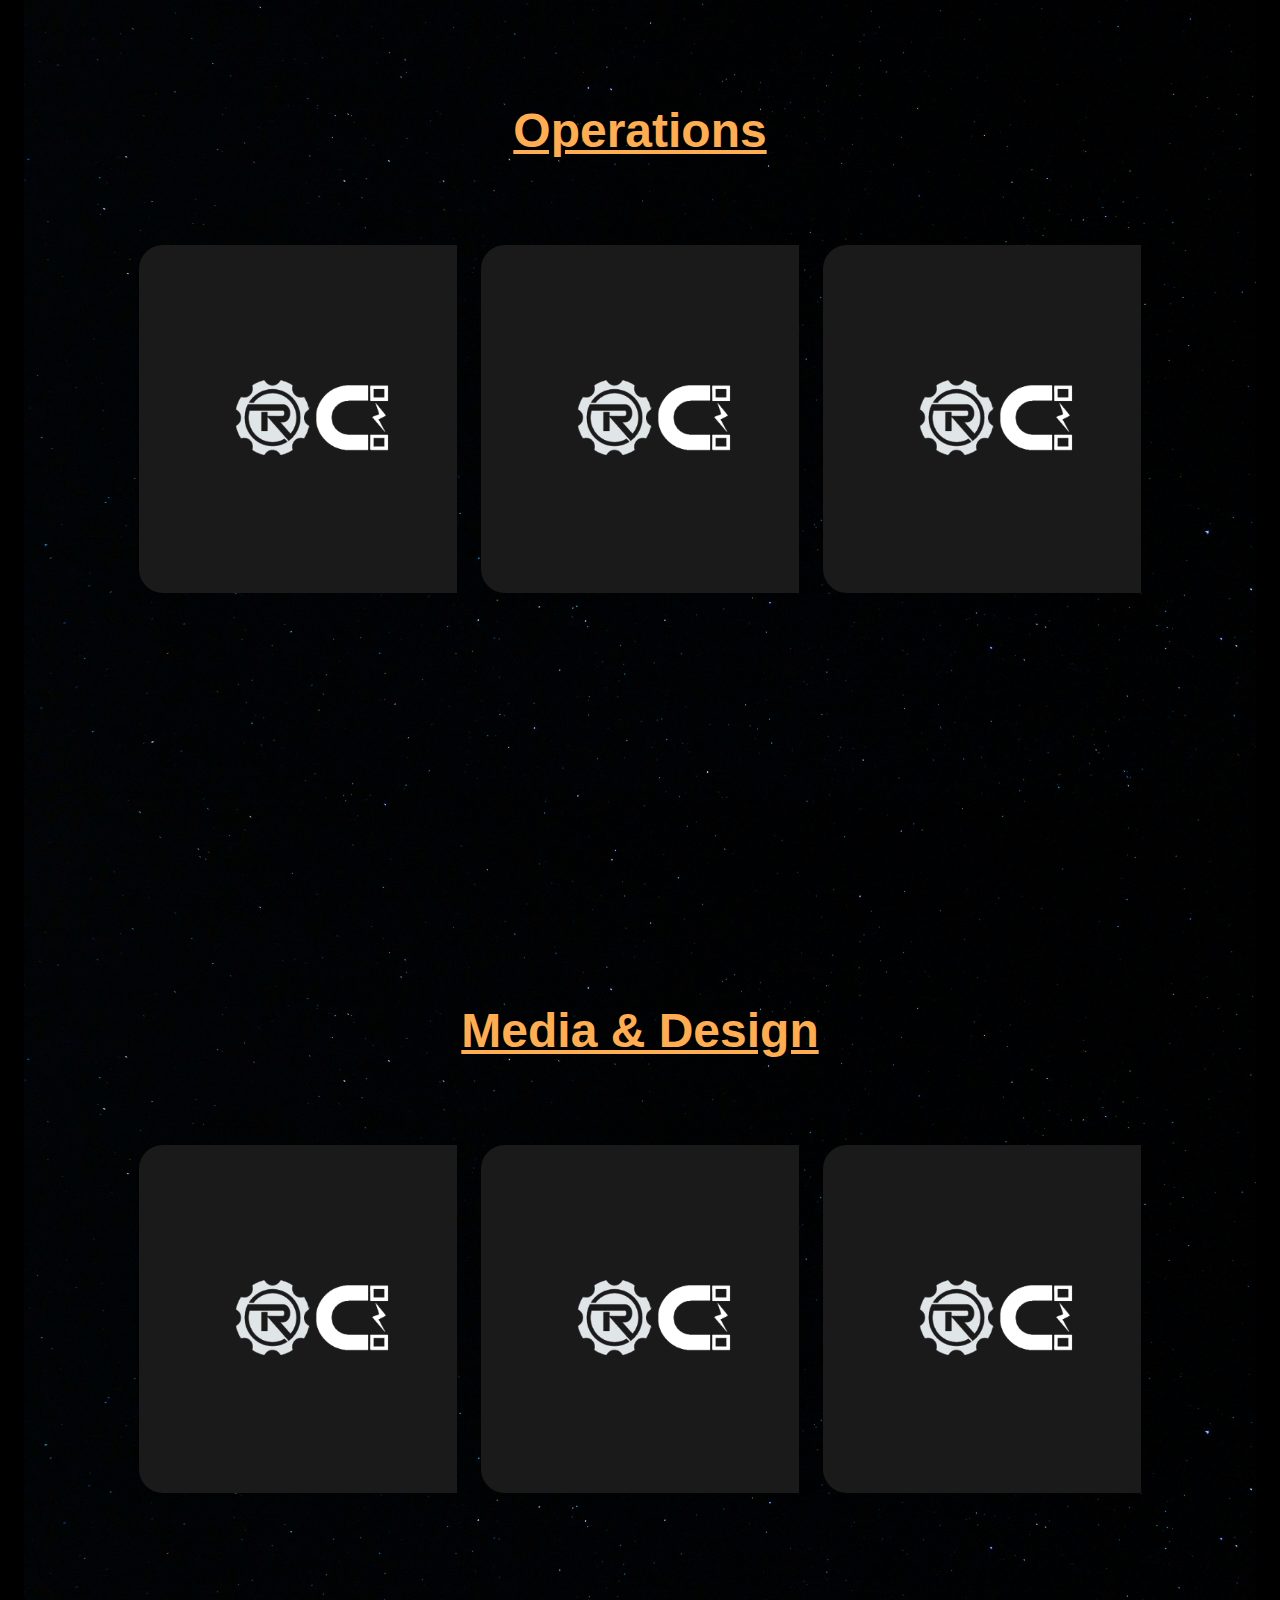
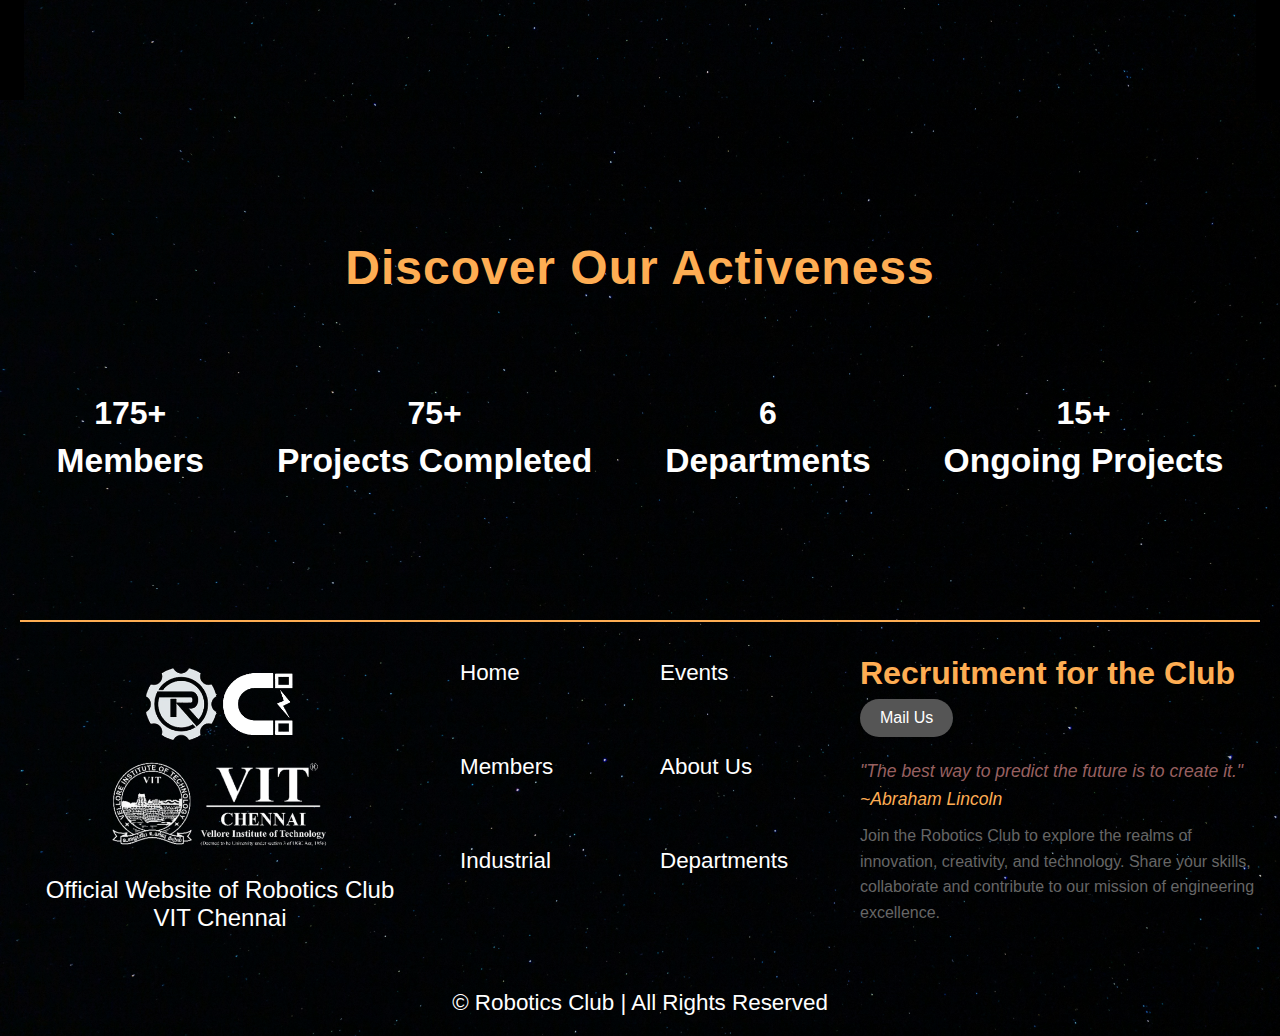
<file: mem.html>
<!DOCTYPE html>
<html lang="en">
<head>
    <meta charset="UTF-8">
    <meta name="viewport" content="width=device-width, initial-scale=1.0">
    <title>RC - Members</title>
    <link rel="stylesheet" href="css/memsty.css">

    <link rel="preconnect" href="https://fonts.googleapis.com">
    <link rel="preconnect" href="https://fonts.gstatic.com" crossorigin>
    <link href="https://fonts.googleapis.com/css2?family=Libre+Baskerville:ital,wght@0,400;0,700;1,400&family=Poppins&display=swap" rel="stylesheet">
</head>
<body>
    <!-- Header -->
    <header class="header">
        <nav class="nav" role="navigation">
            <div class="nav_logo">
                <a href="#" aria-label="VITC Home">
                    <img src="assets1/vitc.png" alt="VITC Logo" loading="lazy">
                </a>
                <a href="#" aria-label="RC Home">
                    <img src="assets1/rc.png" alt="RC Logo" loading="lazy">
                </a>
            </div>

            <button class="hamburger" aria-label="Toggle menu" aria-expanded="false">
                <i class="ri-menu-line" aria-hidden="true"></i>
            </button>

            <div class="nav_links">
                <a href="/index.html">Home</a>
                <a href="/index.html#about">About</a>
                <a href="/dept.html">Departments</a>
                <a href="/mem.html" class="active">Members</a>
                <a href="/events_page.html">Events</a>
                <a href="/index.html#socials">Contact Us</a>
            </div>
        </nav>
    </header>

    <!-- Landing Page -->
    <section class="first_screen">
        <div class="title-container">
            <a href="#" aria-label="Events link">
                <span data-text="M">M</span>
                <span data-text="E">E</span>
                <span data-text="M">M</span>
                <span data-text="B">B</span>
                <span data-text="E">E</span>
                <span data-text="R">R</span>
                <span data-text="S">S</span>
            </a>
        </div>
    </section>
    
    <!-- Faculty -->
    <section class="faculty">
        <div class="bigbox">
            <h1 class="head1">From the desk of Faculty Coordinator</h1>
            <div class="box">
                <div class="box1">
                    <h2 class="name">Dr. Arockia Selvakumar Arockia Doss</h2>
                    <h3 class="post">FACULTY COORDINATOR</h3>
                    <p class="about">
                        As the faculty coordinator of the Robotics Club, it is my privilege to introduce our dynamic and vibrant community. Our club is a hub of creativity, innovation, and collaborative learning. We provide a platform for students to explore their passion for robotics, expand their technical skills, and cultivate a problem-solving mindset. Through engaging workshops, exciting projects, and competitive events, we aim to inspire and empower our members to excel in the world of robotics. Our club fosters a supportive environment where students can network, share ideas, and work together to push the boundaries of technological advancement. With a dedicated team of mentors and enthusiastic members, we strive to create a transformative experience that prepares students for future challenges and opportunities in the field of robotics.
                    </p>
                    <a href="https://roboticsclubvitc.co/Dr%20Arockia%20Selvakumar%20Portfolio%20Website/index.html#" target="_blank">
                        <button class="know">Know More</button>
                    </a>
                </div>
                <div class="box2">
                    <img src="assets1/fc.jpg" alt="Faculty Coordinator">
                </div>
            </div>
        </div>
    </section>

    <!-- Board -->
    <section class="board container">
        <h1 class="theboard">The Board</h1>
        <div class="card__container">
            <article class="card__article">
                <img src="assets1/1.png" alt="President" class="card__img">
   
                <div class="card__data">
                    <span class="card__title">Name - xyz</span>
                    <h2 class="card__title">President, RC</h2>
                    <a href="#" class="card__button">LinkedIn</a>
                </div>
            </article>
   
            <article class="card__article">
                <img src="assets1/1.png" alt="Vice - President" class="card__img">
   
                <div class="card__data">
                    <span class="card__title">Name - xyz</span>
                    <h2 class="card__title">Vice President, RC</h2>
                    <a href="#" class="card__button">Linked In</a>
                </div>
            </article>
   
            <article class="card__article">
                <img src="assets1/1.png" alt="Gen Sec" class="card__img">
   
                <div class="card__data">
                    <span class="card__title">Name - xyz</span>
                    <h2 class="card__title">General secretary, RC</h2>
                    <a href="#" class="card__button">Linked In</a>
                </div>
            </article>
        </div>
    </section>

    <!-- Teaching -->
    <section class="board container">
        <h1 class="theboard">Teaching</h1>
        <div class="card__container">
            <article class="card__article">
                <img src="assets1/1.png" alt="Department Head" class="card__img">
   
                <div class="card__data">
                    <span class="card__title">Name - xyz</span>
                    <h2 class="card__title">Department Head, RC</h2>
                    <a href="#" class="card__button">Linked In</a>
                </div>
            </article>
   
            <article class="card__article">
                <img src="assets1/1.png" alt="Department Head" class="card__img">
   
                <div class="card__data">
                    <span class="card__title">Name - xyz</span>
                    <h2 class="card__title">Department Head, RC</h2>
                    <a href="#" class="card__button">Linked In</a>
                </div>
            </article>
   
            <article class="card__article">
                <img src="assets1/1.png" alt="Department Lead" class="card__img">
   
                <div class="card__data">
                    <span class="card__title">Name - xyz</span>
                    <h2 class="card__title">Department Lead, RC</h2>
                    <a href="#" class="card__button">Linked In</a>
                </div>
            </article>
        </div>
    </section>

    <!-- Web Dev -->
    <section class="board container">
        <h1 class="theboard">Web Development</h1>
        <div class="card__container">
            <article class="card__article">
                <img src="assets1/1.png" alt="Department Head" class="card__img">
   
                <div class="card__data">
                    <span class="card__title">Name - xyz</span>
                    <h2 class="card__title">Department Head, RC</h2>
                    <a href="#" class="card__button">Linked In</a>
                </div>
            </article>
   
            <article class="card__article">
                <img src="assets1/1.png" alt="Department Head" class="card__img">
   
                <div class="card__data">
                    <span class="card__title">Name - xyz</span>
                    <h2 class="card__title">Department Head, RC</h2>
                    <a href="#" class="card__button">Linked In</a>
                </div>
            </article>
   
            <article class="card__article">
                <img src="assets1/1.png" alt="Department Lead" class="card__img">
   
                <div class="card__data">
                    <span class="card__title">Name - xyz</span>
                    <h2 class="card__title">Department Lead, RC</h2>
                    <a href="#" class="card__button">Linked In</a>
                </div>
            </article>
        </div>
    </section>

    <!-- Projects -->
    <section class="board container">
        <h1 class="theboard">Projects</h1>
        <div class="card__container">
            <article class="card__article">
                <img src="assets1/1.png" alt="Department Head" class="card__img">
   
                <div class="card__data">
                    <span class="card__title">Name - xyz</span>
                    <h2 class="card__title">Department Head, RC</h2>
                    <a href="#" class="card__button">Linked In</a>
                </div>
            </article>
   
            <article class="card__article">
                <img src="assets1/1.png" alt="Department Head" class="card__img">
   
                <div class="card__data">
                    <span class="card__title">Name - xyz</span>
                    <h2 class="card__title">Department Head, RC</h2>
                    <a href="#" class="card__button">Linked In</a>
                </div>
            </article>
   
            <article class="card__article">
                <img src="assets1/1.png" alt="Department Lead" class="card__img">
   
                <div class="card__data">
                    <span class="card__title">Name - xyz</span>
                    <h2 class="card__title">Department Lead, RC</h2>
                    <a href="#" class="card__button">Linked In</a>
                </div>
            </article>
        </div>
    </section>

    <!-- Marketing & Sponsorship -->
    <section class="board container">
        <h1 class="theboard">Marketing & Sponsorship</h1>
        <div class="card__container">
            <article class="card__article">
                <img src="assets1/1.png" alt="Department Head" class="card__img">
   
                <div class="card__data">
                    <span class="card__title">Name - xyz</span>
                    <h2 class="card__title">Department Head, RC</h2>
                    <a href="#" class="card__button">Linked In</a>
                </div>
            </article>
   
            <article class="card__article">
                <img src="assets1/1.png" alt="Department Head" class="card__img">
   
                <div class="card__data">
                    <span class="card__title">Name - xyz</span>
                    <h2 class="card__title">Department Head, RC</h2>
                    <a href="#" class="card__button">Linked In</a>
                </div>
            </article>
   
            <article class="card__article">
                <img src="assets1/1.png" alt="Department Lead" class="card__img">
   
                <div class="card__data">
                    <span class="card__title">Name - xyz</span>
                    <h2 class="card__title">Department Lead, RC</h2>
                    <a href="#" class="card__button">Linked In</a>
                </div>
            </article>
        </div>
    </section>

    <!-- Operations -->
    <section class="board container">
        <h1 class="theboard">Operations</h1>
        <div class="card__container">
            <article class="card__article">
                <img src="assets1/1.png" alt="Department Head" class="card__img">
   
                <div class="card__data">
                    <span class="card__title">Name - xyz</span>
                    <h2 class="card__title">Department Head, RC</h2>
                    <a href="#" class="card__button">Linked In</a>
                </div>
            </article>
   
            <article class="card__article">
                <img src="assets1/1.png" alt="Department Head" class="card__img">
   
                <div class="card__data">
                    <span class="card__title">Name - xyz</span>
                    <h2 class="card__title">Department Head, RC</h2>
                    <a href="#" class="card__button">Linked In</a>
                </div>
            </article>
   
            <article class="card__article">
                <img src="assets1/1.png" alt="Department Lead" class="card__img">
   
                <div class="card__data">
                    <span class="card__title">Name - xyz</span>
                    <h2 class="card__title">Department Lead, RC</h2>
                    <a href="#" class="card__button">Linked In</a>
                </div>
            </article>
        </div>
    </section>

    <!-- Media & Design -->
    <section class="board container">
        <h1 class="theboard">Media & Design</h1>
        <div class="card__container">
            <article class="card__article">
                <img src="assets1/1.png" alt="Department Head" class="card__img">
   
                <div class="card__data">
                    <span class="card__title">Name - xyz</span>
                    <h2 class="card__title">Department Head, RC</h2>
                    <a href="#" class="card__button">Linked In</a>
                </div>
            </article>
   
            <article class="card__article">
                <img src="assets1/1.png" alt="Department Head" class="card__img">
   
                <div class="card__data">
                    <span class="card__title">Name - xyz</span>
                    <h2 class="card__title">Department Head, RC</h2>
                    <a href="#" class="card__button">Linked In</a>
                </div>
            </article>
   
            <article class="card__article">
                <img src="assets1/1.png" alt="Department Lead" class="card__img">
   
                <div class="card__data">
                    <span class="card__title">Name - xyz</span>
                    <h2 class="card__title">Department Lead, RC</h2>
                    <a href="#" class="card__button">Linked In</a>
                </div>
            </article>
        </div>
    </section>

    <!-- Footer Section -->

<section class="active-section">
    <!-- Top Section: Stats -->
    <div class="fottop">
        <div class="heading">
            <h1 class="doa">Discover Our Activeness</h1>
        </div>
        <div class="stats-container">
            <div class="stat-item">
                <h2 class="zoom-effect">175+</h2>
                <p>Members</p>
            </div>
            <div class="stat-item">
                <h2 class="zoom-effect">75+</h2>
                <p>Projects Completed</p>
            </div>
            <div class="stat-item">
                <h2 class="zoom-effect">6</h2>
                <p>Departments</p>
            </div>
            <div class="stat-item">
                <h2 class="zoom-effect">15+</h2>
                <p>Ongoing Projects</p>
            </div>
        </div>
    </div>

    <!-- Divider -->
    <hr>

    <!-- Bottom Section -->
    <div class="bottom-container">
        <!-- Left Section: Logos -->
        <div class="logo-section">
            <img src="assets1/rc.png" alt="Logo 1">
            <img src="assets1/vitc.png" alt="Logo 2">
            <p>Official Website of Robotics Club<br>VIT Chennai</p>
        </div>

        <!-- Middle Section: Navigation -->
        <div class="nav-section">
            <a href="/index.html" class="nav-btn">Home</a>
            <a href="/events_page.html" class="nav-btn">Events</a>
            <a href="/mem.html" class="nav-btn">Members</a>
            <a href="/index.html#about" class="nav-btn">About Us</a>
            <a href="/inds.html" class="nav-btn">Industrial</a>
            <a href="/dept.html" class="nav-btn">Departments</a>
        </div>

        <!-- Right Section: Recruitment -->
        <div class="recruit-section">
            <h3>Recruitment for the Club</h3>
            <div class="mail-btn">
                <button id="mailUsBtn">Mail Us</button>
            </div>
            <p class="quote">
                "The best way to predict the future is to create it." <br> <span class="al"> ~Abraham Lincoln</span>
            </p>
            <p>Join the Robotics Club to explore the realms of innovation, creativity, and technology. Share your skills, collaborate and contribute to our mission of engineering excellence.</p>
            
        </div>
    </div>

    <!-- Footer -->
    <footer>
        &copy; Robotics Club | All Rights Reserved
    </footer>
</section>
    </section>
</body>
</html>
</file>
<file: css/insty.css>
@import url('https://fonts.cdnfonts.com/css/cascadia-code');

*{
    margin: 0;
    padding: 0;
    box-sizing: border-box;
    text-decoration: none;
    border: none;
    outline: none;
    scroll-behavior: smooth;
    font-family: 'Cascadia Code', sans-serif;
}

:root{
    --bg-color: #111111;
    --second-bg-color: rgb(43, 42, 42);
    --text-color: white;
    --main-color:#04fffb;

    
    --color-primary: #fead53;
    --color-background: #000000;
    --color-text-light: #ffffff;
    --color-text-dark: #333333;
    --transition-speed: 0.3s;
    --max-width: 1650px;
}

html{
    overflow-x: hidden;
}

body{
    background: var(--bg-color);
    color: var(--text-color);
}


/* Header & Navigation */
.header {
    position: fixed;
    top: 0;
    left: 0;
    width: 100%;
    z-index: 100;
    background: rgba(0, 0, 0, 0.8);
    backdrop-filter: blur(5px);
}

.nav {
    max-width: var(--max-width);
    margin: 0 auto;
    padding: 1rem 2rem;
    display: flex;
    justify-content: space-between;
    align-items: center;
}

.nav_logo {
    display: flex;
    gap: 1rem;
    align-items: center;
}

.nav_logo img {
    height: 60px;
    width: auto;
    transition: transform var(--transition-speed);
}

.nav_logo img:hover {
    transform: scale(1.1);
}

.nav_links {
    display: flex;
    gap: 2rem;
    align-items: center;
}

.nav_links.active {
    display: flex;
}

.nav_links a {
    color: var(--color-text-light);
    font-size: 1.1rem;
    transition: color var(--transition-speed);
    position: relative;
}

.nav_links a:after {
    content: '';
    position: absolute;
    bottom: -5px;
    left: 0;
    width: 0;
    height: 2px;
    background: var(--color-primary);
    transition: width var(--transition-speed);
}

.nav_links a:hover:after,
.nav_links a.active:after {
    width: 100%;
}

.nav_links a:hover,
.nav_links a.active {
    color: var(--color-primary);
}

.hamburger {
    display: none;
    background: none;
    border: none;
    color: var(--color-primary);
    font-size: 2rem;
    cursor: pointer;
}

@media (min-width: 972px) {
    .hamburger {
        display: none !important;
    }

    .nav {
        display: flex !important;
    }
}

@media (max-width: 972px) {
    .hamburger {
        display: block;
    }

    .nav_links {
        display: none;
        flex-direction: column;
        position: absolute;
        top: 100%;
        right: 0;
        background: rgba(0, 0, 0, 0.9);
        padding: 2rem;
        width: 100%;
        gap: 1.5rem;
        z-index: 100;
    }

    .nav_links .active {
        display: flex;
    }

    .nav_logo img {
        height: 50px;
    }

    .nav_links a {
        font-size: 1.4rem;
    }
}

/*hero section*/

.first_screen {
    position: relative;
    display: flex;
    flex-direction: column;
    justify-content: space-between;
    align-items: center;
    gap: 2rem;

    width: 100%;
    background-image: linear-gradient(rgba(0,0,0,0.25), rgba(0,0,0,0.25)), url("/assets1/possessed-photography-U3sOwViXhkY-unsplash.jpg");
    background-position: center;
    background-size: cover;
    background-repeat: no-repeat;
}

.first_screen a {
    position: absolute;
    top: 50%;
    left: 50%;
    transform: translate(-50%, -50%);
    width: 700px;
    height: 200px;
    display: flex;
    justify-content: center;
    align-items: center;
    border: 4px solid #fff;
    font-size: 6rem;
    text-decoration: none;
    text-transform: uppercase;
    font-family: sans-serif;
    color: #fff;
    overflow: hidden;
}

a span {
    display: inline-block;
    position: relative;
    transition: 1.0s;
}

a span:nth-child(odd):before {
    content: attr(data-text);
    position: absolute;
    transform: translateY(200%);
}

a span:nth-child(odd) {
    transform: translateY(-200%);
}

a:hover span:nth-child(odd) {
    transform: translateY(0);
}

a span:nth-child(even):before {
    content: attr(data-text);
    position: absolute;
    transform: translateY(-200%);
}

a span:nth-child(even) {
    transform: translateY(200%);
}

a:hover span:nth-child(even) {
    transform: translateY(0);
}

@media screen and (max-width: 768px) {
    a {
        width: 90%;
        height: 150px;
        font-size: 4rem;
    }
}

@media screen and (max-width: 480px) {
    a {
        width: 95%;
        height: 120px;
        font-size: 3rem;
        border-width: 3px;
    }
}

@media screen and (max-width: 320px) {
    a {
        height: 100px;
        font-size: 2.5rem;
        border-width: 2px;
    }
}




section{
    min-height: 100vh;
    padding: 10rem 9% 10rem;
}


/* Department 2nd Page */
.dept_two{
    margin: 0;
    padding: 0;
    box-sizing: border-box;

    display: flex;
    justify-content: center;
    align-items: center;
    min-height: 100vh;

    position: relative;
    overflow: hidden;

    width: 100%;
    background-image: linear-gradient(rgba(0,0,0,0.25), rgba(0,0,0,0.25)), url("/assets1/neon-sumer-K8eWS_abimM-unsplash.jpg");
    background-position: center;
    background-size: cover;
    background-repeat: no-repeat;
}

.dept_two::before{
    content: '';
    position: absolute;
    top: 0;
    left: 0;
    width: 100%;
    height: 100%;
    background: linear-gradient(#000,#6d6767,#000);
    clip-path: circle(40% at right 70%);
}

.dept_two::after{
    content: '';
    position: absolute;
    top: 0;
    left: 0;
    width: 100%;
    height: 100%;
    background: linear-gradient(#000,#d1cfcf);
    clip-path: circle(35% at 10% 10%);
}

.container{
    position: relative;
    display: flex;
    justify-content: space-between;
    align-items: center;
    max-width: 2200px;
    width: 55%;
    flex-wrap: wrap;
    gap:40px 20px;
    margin-top: 85px;
    z-index: 1;
}

.container .card{
    position: relative;
    flex: 1 1 calc(33.333% - 20px);
    max-width: calc(33.333% - 20px);
    height: 300px;
    width: 300px;

    margin: 50px 0px;


    box-shadow: 20px 20px 50px rgba(0, 0, 0, 0.5);
    border-radius: 15px;
    background: rgba(255, 255, 255, 0.1);
    overflow: hidden;
    display: flex;
    justify-content: center;
    align-items: center;
    border-top: 1px solid rgba(255, 255, 255, 0.5);
    border-left: 1px solid rgba(255, 255, 255, 0.5);
    backdrop-filter: blur(5px);
}

.container .card .content{
    padding: 20px;
    text-align: center;
    transform: translateY(100px);
    opacity: 0;
    transition: 0.5s;
}

.container .card:hover .content{
    transform: translateY(0px);
    opacity: 1;
}

.container .card .content h2{
    position: absolute;
    margin-top: 5px;
    top: -80px;
    right: 30px;
    font-size: 11em;
    color: rgb(150, 150, 150);
    pointer-events: none;
    z-index: -1;
}

.container .card .content h3{
    font-size: 3em;
    color: #fff;
    z-index: 1;
    margin-top: 10px;
}

.container .card .content a{
    position: relative;
    display: inline-block;
    padding: 12px 30px;
    margin-top: 15px;
    background: #fff;
    color: #000;
    border-radius: 20px;
    text-decoration: none;
    font-weight: 500;
    font-size: 1.2em;
    box-shadow: 0 5px 15px rgba(0, 0, 0, 0.2);
}


/* BOARD */

.board {
    width: 100%;
    background-image: linear-gradient(rgba(0,0,0,0.25), rgba(0,0,0,0.25)), url("/assets1/neon-sumer-K8eWS_abimM-unsplash.jpg");
    background-position: center;
    background-size: cover;
    align-items: center;
    background-repeat: no-repeat;

    /* display: flex; */
    justify-content: center;
    align-items: center;
    gap: 10rem;
    color: white;
}

.un{
    width: 1500px;
    margin: 0 auto;
    display: flex;
    flex-direction: row;
    gap: 20px;
}

.board h2 span{
    color: #fff;
    text-shadow: 0 0 50px #fff;
}

.board-img{
    margin-top: 90px;
    border-radius: 10%;
}

.board-img img{
    position: relative;
    height: 450px;
    width: auto;
    border-radius: 15%;
    top: 1rem;
    cursor: pointer;
    transition: 0.4s ease-in-out;
}


.heading{
    text-align: center;
    font-size: 4.5rem;
}
.board-content{
    padding-right: 20px;
}

.board-content h2{
    text-align: left;
}

.board-content .p{
    line-height: 2;
}

.board-content h3{
    color: var(--color-primary);
    font-size: 3.5rem;
    padding-bottom: 15px;
}

.board-content p{
    font-size: 1.6rem;
    margin: 2rem 0 3rem;
}

.board-content .text-animation span::before{
    content: 'Robotics Club';
    color: #000;
    -webkit-text-stroke: 2px #fff;
    text-stroke: 2px #fff;
    animation: words 20s infinite;
}

.board-content .text-animation span::after{
    content: "";
    background-color: var(--second-bg-color);
    position: absolute;
    width: calc(100% + 8px);
    height: 100%;
    border-left: 3px solid var(--second-bg-color);
    right: -8px;
    animation: cursor 0.6s infinite, typing 20s steps(14) infinite;
}


/* Project-Teach */
/* General section styling */

.section-light {
    height: 100vh;
    background-color: #000;
    color: #fff;
    display: flex;
    justify-content: center;
    align-items: center;

    width: 100%;
    background-image: linear-gradient(rgba(0,0,0,0.25), rgba(0,0,0,0.25)), url("/assets1/neon-sumer-K8eWS_abimM-unsplash.jpg");
    background-position: center;
    background-size: cover;
    background-repeat: no-repeat;
}

.section-dark {
    height: 100vh;
    background-color: #000;
    color: white;
    display: flex;
    justify-content: center;
    align-items: center;

    width: 100%;
    background-image: linear-gradient(rgba(0,0,0,0.25), rgba(0,0,0,0.25)), url("/assets1/neon-sumer-K8eWS_abimM-unsplash.jpg");
    background-position: center;
    background-size: cover;
    background-repeat: no-repeat;

}


.class {
    display: flex;
    flex-direction: column;
    justify-content: center;
    align-items: center;
    max-width: 100%;
    margin: 0 auto;
}

.class > div {
    display: flex;
    justify-content: space-between;
    align-items: center;
    margin: 20px 0;
    width: 100%;
}

.row{
    width: 1500px;
}

.image {
    flex: 0 0 25%;
    max-width: 25%;
}

.image img {
    width: auto;
    height: 300px;
    border-radius: 10px;
    box-shadow: 0 4px 6px rgba(0, 0, 0, 0.2);
}

.text {
    flex: 0 0 70%;
    padding: 20px;
}

.text h2 {
    font-size: 3em;
    color: var(--color-primary);
    margin-bottom: 30px;
}

.text p {
    font-size: 1.5em;
    line-height: 1.6;
}

/* Footer */

.active-section {
    margin: 0;
    padding: 0;
    box-sizing: border-box;
    /* font-family: Arial, sans-serif; */

    background-color: #000;
    color: #fff;
    
    background-image: linear-gradient(rgba(0,0,0,0.25), rgba(0,0,0,0.25)), url("/assets1/neon-sumer-K8eWS_abimM-unsplash.jpg");
    background-position: center;
    background-size: cover;
    background-repeat: no-repeat;

    max-width: 900%;
    margin: 0 auto;
    padding: 20px;
    text-align: center;
}

/* Discover Our Activeness Heading */

.fottop{
    height: 40vh;
}
.heading {
    text-align: center;
    margin: 30px 0;
}

.heading h1 {
    font-size: 3rem;
    font-weight: bold;
    margin-top: 120px;
    margin-bottom: 100px;
    color: var(--color-primary);
    letter-spacing: 1px;
}


/* Stats Container */
.stats-container {
    display: flex;
    justify-content: space-around;
    margin: 30px 0;
    margin-bottom: 100px;
}

.stat-item h2 {
    font-size: 2em;
    font-weight: bold;
    transition: transform 0.3s ease-in-out;
    padding-bottom: 10px;
}

.stat-item p {
    font-size: 2.1em;
    /* margin-top: 10px; */
    font-weight: bold;
}

/* Zoom Effect */
.zoom-effect:hover {
    transform: scale(1.3);
    color: var(--color-primary);
}

/* Divider */
hr {
    border: 1px solid var(--color-primary);
    margin: 20px 0;
}

/* Bottom Container */
.bottom-container {
    display: flex;
    justify-content: space-between;
    flex-wrap: wrap;
    width: 100%;
    margin-bottom: 6em;
    height: 28vh;
    gap: 20px;
}

/* Logo Section */
.logo-section {
    margin-top: 1rem;
    flex: 1;
    text-align: center;
}

.logo-section img {
    height: 85px;
    width: auto;
    margin: 5px;
    transition: transform 0.3s ease-in-out;
}

.logo-section img:hover {
    transform: scale(1.1);
}

.logo-section p {
    margin-top: 20px;
    font-size: 1.5em;
    transition: transform 0.3s ease-in-out;
}

.logo-section p:hover {
    transform: scale(1.1);
}

/* Navigation Section */
.nav-section {
    margin-top: 0.5rem;
    flex: 1;
    display: grid;
    grid-template-columns: 1fr 1fr;
    /* gap: 10px; */
    justify-items: left;
}

.nav-btn {
    text-decoration: none;
    color: #fff;
    font-size: 1.40em;
    padding: 10px 20px;
    /* background-color: #000; */
    border-radius: 10px;
    text-align: left;
    transition: transform 0.3s, background-color 0.3s;
}

.nav-btn:hover {
    transform: translateY(-5px) scale(1.1);
    /* background-color: #000; */
}

/* Recruitment Section */
.recruit-section {
    margin-top: .80rem;
    flex: 1;
    text-align: left;
}

.recruit-section h3 {
    font-size: 2em;
    margin-bottom: 7px;
    color: var(--color-primary);
}

.mail-btn button {
    background-color: #555;
    color: #fff;
    border: none;
    padding: 10px 20px;
    font-size: 1em;
    border-radius: 25px;
    cursor: pointer;
    transition: transform 0.3s, background-color 0.3s;
}

.mail-btn button:hover {
    background-color: var(--color-primary);
    transform: scale(1.1) rotate(-3deg);
}

.recruit-section p {
    margin-top: 10px;
    font-size: 1em;
    color: #666;
    line-height: 1.6;
}

.al{
    color: var(--color-primary);
}

.recruit-section p.quote {
    font-style: italic;
    font-size: 1.1em;
    color: #986060;
    margin-top: 20px;
}

/* Footer */
footer {
    margin-top: 15px;
    font-size: 1.4em;
    text-align: center;
}
</file>
<file: css/indsty.css>
@import url('https://fonts.cdnfonts.com/css/cascadia-code');

*{
    margin: 0;
    padding: 0;
    box-sizing: border-box;
    text-decoration: none;
    border: none;
    outline: none;
    scroll-behavior: smooth;
    font-family: 'Cascadia Code', sans-serif;
}

:root{
    --bg-color: #111111;
    --second-bg-color: rgb(43, 42, 42);
    /* --text-color: white; */
    --main-color:#04fffb;

    --title-color: hsl(0, 0%, 15%);
    --text-color: hsl(0, 0%, 35%);

    
  --h2-font-size: 1.25rem;
  --small-font-size: .813rem;
}

html{
    font-size: 72.5%;
    overflow-x: hidden;
}

body {
    background-color: black;
    margin: 0;
    padding: 0;
}


.header{
    position: fixed;
    top: 0;
    left: 0;
    width: 100%;
    padding: 1.3rem 9%;
    background: rgba(0,0,0,0.6);
    backdrop-filter: blur(10px);
    display: flex;
    justify-content: space-between;
    align-items: center;
    z-index: 100;
}

.logo{
    font-size: 3rem;
    color: var(--text-color);
    font-weight: 800;
    cursor: pointer;
    transition: 0.3s ease-in-out;
    margin-right: 5px;
}

.logo-container {
    display: flex;
    align-items: center;
    margin-top: 5px;
    gap: 5px;
}


.logo:hover{
    transform: scale(1.1);
}

.navbar a{
    font-size: 1.6rem;
    color: white;
    margin-left: 3rem;
    font-weight: 500;
    transition: 0.3s ease-in-out;
    border-bottom: 3px solid transparent;
}

.navbar a:hover, .navbar a.active{
    color: #fead53;
    border-bottom: 3px solid #fead53;
}

#menu-icon{
    font-size: 3.6rem;
    color: var(--main-color);
    display: none;
}

section{
    min-height: 100vh;
    padding: 10rem 9% 10rem;
    justify-content: center; /* Center horizontally */
    align-items: center; /* Center vertically */
}

/* Landing Page */



section.land {
    background-color: #000; /* Set background to black */
    color: #fff; /* Ensure text is visible against dark background */
    padding: 20px; /* Add some padding for aesthetics */
}

section.land .bigbox {
    display: flex;
    flex-direction: row; /* Set layout direction to row */
    justify-content: center; /* Center the bigbox horizontally */
    align-items: center; /* Center content vertically */
    gap: 10px; /* Add a 10px gap between child elements */
    max-width: 1500px; /* Limit the width for better readability */
    margin: 12em auto; /* Center the bigbox */
}


section.land .box1 {
    flex: 65%; /* Allocate 75% of space to box1 */
}

section.land .box2 {
    flex: 35%; /* Allocate 25% of space to box2 */
    display: flex; /* Added to center the image inside */
    justify-content: center; /* Horizontally center image */
    align-items: center;
}

section.land .box1 img {
    width: auto;
    height: 110px;
}

.club{
    font-size: 6em;
    padding-left: 15px;
}

.deg{
    color: #fead53;
}

.clg{
    font-size: 5em;
    padding-left: 15px;
}

section.land .box2 img {
    max-width: 100%; /* Ensure the image scales correctly */
    width: auto;
    height: 50em;
    border-radius: 10%;
    transition: transform 0.3s ease, box-shadow 0.3s ease;
}

section.land .box2 img:hover {
    transform: scale(1.1); /* Zoom the image slightly */
    box-shadow:0 0  20px #fead53; /* Add a shadow with color #fead53 */
} */

section.land .club,
section.land .clg {
    margin: 10px 0;
}

section.land .id {
    font-size: 1.5rem;
    width: 90%;
    line-height: 1.6;
    margin-top: 35px;
    margin-bottom: 10px;
    padding-left: 15px;
}

section.land .quote {
    font-style: italic;
    font-size: 2.2rem;
    padding-left: 15px;
    color: #fff; /* Use a contrasting color (tomato) for emphasis */
    margin-top: 35px;
}

.a{
    overflow: hidden;
    width: 1500px;
    margin: 0 auto;
}

/* page */
.idr{
    width: 100%;
}

.stock-ticker {
    font-size: 1.6rem;
    padding-block: 8px;
    /* border-block: 1px solid; */
    overflow: hidden;
    user-select: none;
    color: #fff;
  
    --gap: 150px;
    display: flex;
    gap: var(--gap);
  }
  
  .stock-ticker ul {
    list-style: none;
    flex-shrink: 0;
    min-width: 100%;
    display: flex;
    justify-content: space-between;
    align-items: center;
    gap: var(--gap);
  
    animation: scroll 20s linear infinite;
  }
  
  .stock-ticker:hover ul {
    animation-play-state: paused;
  }
  
  @keyframes scroll {
    to {
      transform: translateX(calc(-100% - var(--gap)));
    }
  }
  
  
  .stock-ticker .company,
  .stock-ticker .price {
    font-weight: bold;
  }
  
  .stock-ticker .price {
    margin-inline: 4px;
  }
  
/* idr */

.oir{
    color: #fead53;
    text-align: center;
    text-decoration: underline;
    font-size: 4em;
    margin-top: 1rem;
}

.bigbox1 {
    margin-top: 10em;
    color: #fff;
    display: flex;
    flex-direction: column;
    width: 1800px;
    align-items: center;
    justify-content: center; /* Centers items vertically */
    gap: 15px;
}

.bx1, .bx2, .bx3, .bx4, .bx5, .bx6, .bx7 {
    display: flex;
    flex-direction: row;
    justify-content: center; /* Centers content within the row */
    align-items: center; /* Aligns items vertically within the row */
    margin: 1rem 0; /* Adds some spacing between rows */
    width: 80%; /* Optional: Adjusts the width for better centering */
    /* text-align: left; */
    height: 40vh;
}

.left {
    flex: 65%;
    text-align: center; /* Centers text inside the left section */
}

.right {
    flex: 35%;
    display: flex;
    justify-content: center; /* Centers the image horizontally */
    align-items: center; /* Centers the image vertically */
}

.cmp{
    color: #fead53;
    font-size: 3em;
    text-align: left;
    padding-top: 10px;
    padding-bottom: 20px;
    /* text-decoration:underline; */
}

.exp{
    text-align: left;
    font-size: 20px;
    line-height: 1.3;
    padding-bottom: 20px;
}

.km{
    font-size: 2em;
    text-decoration: underline;
    color: grey;
    padding-top: 15px;
    text-align: left;
}


/* last */
/* General Reset */

.active-section {
    margin: 0;
    padding: 0;
    box-sizing: border-box;
    font-family: Arial, sans-serif;

    background-color: #000;
    color: #fff;

    max-width: 900%;
    margin: 0 auto;
    padding: 20px;
    text-align: center;
}

/* Discover Our Activeness Heading */

.fottop{
    height: 40vh;
}
.heading {
    text-align: center;
    margin: 30px 0;
}

.heading h1 {
    font-size: 4.65em;
    font-weight: bold;
    margin-top: 135px;
    margin-bottom: 120px;
    color: #FEAD53;
    letter-spacing: 1px;
}


/* Stats Container */
.stats-container {
    display: flex;
    justify-content: space-around;
    margin: 30px 0;
}

.stat-item h2 {
    font-size: 2.5em;
    font-weight: bold;
    transition: transform 0.3s ease-in-out;
}

.stat-item p {
    font-size: 2.5em;
    margin-top: 10px;
    font-weight: bold;
}

/* Zoom Effect */
.zoom-effect:hover {
    transform: scale(1.3);
    color: #FEAD53;
}

/* Divider */
hr {
    border: 1px solid #FEAD53;
    margin: 20px 0;
}

/* Bottom Container */
.bottom-container {
    display: flex;
    justify-content: space-between;
    flex-wrap: wrap;
    width: 100%;
    margin-bottom: 8.5rem;
    gap: 20px;
}

/* Logo Section */
.logo-section {
    margin-top: 1rem;
    flex: 1;
    text-align: center;
}

.logo-section img {
    height: 90px;
    width: auto;
    margin: 5px;
    transition: transform 0.3s ease-in-out;
}

.logo-section img:hover {
    transform: scale(1.1);
}

.logo-section p {
    margin-top: 20px;
    font-size: 1.9em;
    transition: transform 0.3s ease-in-out;
}

.logo-section p:hover {
    transform: scale(1.1);
}

/* Navigation Section */
.nav-section {
    margin-top: 1.75rem;
    flex: 1;
    display: grid;
    grid-template-columns: 1fr 1fr;
    gap: 10px;
    justify-items: left;
}

.nav-btn {
    text-decoration: none;
    color: #fff;
    font-size: 1.60em;
    padding: 10px 20px;
    background-color: #000;
    border-radius: 10px;
    text-align: center;
    transition: transform 0.3s, background-color 0.3s;
}

.nav-btn:hover {
    transform: translateY(-5px) scale(1.1);
    background-color: #000;
}

/* Recruitment Section */
.recruit-section {
    margin-top: 1.90rem;
    flex: 1;
    text-align: left;
}

.recruit-section h3 {
    font-size: 2.5em;
    margin-bottom: 10px;
}

.mail-btn button {
    background-color: #555;
    color: #fff;
    border: none;
    padding: 10px 20px;
    font-size: 1em;
    border-radius: 25px;
    cursor: pointer;
    transition: transform 0.3s, background-color 0.3s;
}

.mail-btn button:hover {
    background-color: #FEAD53;
    transform: scale(1.1) rotate(-3deg);
}

.recruit-section p {
    margin-top: 10px;
    font-size: 1em;
    color: #666;
    line-height: 1.6;
}

.al{
    color: #fead53;
}

.recruit-section p.quote {
    font-style: italic;
    font-size: 1.1em;
    color: #986060;
    margin-top: 20px;
}

/* Footer */
footer {
    margin-top: 20px;
    font-size: 1.7em;
    text-align: center;
}
</file>
<file: css/memsty.css>
@import url('https://fonts.cdnfonts.com/css/cascadia-code');

*{
    margin: 0;
    padding: 0;
    box-sizing: border-box;
    text-decoration: none;
    border: none;
    outline: none;
    scroll-behavior: smooth;
    font-family: "Cascadia Code", sans-serif;
}

:root{
    --bg-color: #111111;
    --second-bg-color: rgb(43, 42, 42);
    /* --text-color: white; */
    --main-color:#04fffb;

    --title-color: hsl(0, 0%, 15%);
    --text-color: hsl(0, 0%, 35%);


  --h2-font-size: 1.25rem;
  --small-font-size: .813rem;

      
  --color-primary: #fead53;
  --color-background: #000000;
  --color-text-light: #ffffff;
  --color-text-dark: #333333;
  --transition-speed: 0.3s;
  --max-width: 1650px;
}

html{
    overflow-x: hidden;
}

body {
    background-color: black;
    margin: 0;
    padding: 0;
}

/* Header & Navigation */

.header {
    position: fixed;
    top: 0;
    left: 0;
    width: 100%;
    z-index: 100;
    background: rgba(0, 0, 0, 0.8);
    backdrop-filter: blur(5px);
}

.nav {
    max-width: var(--max-width);
    margin: 0 auto;
    padding: 1rem 2rem;
    display: flex;
    justify-content: space-between;
    align-items: center;
}

.nav_logo {
    display: flex;
    gap: 1rem;
    align-items: center;
}

.nav_logo img {
    height: 60px;
    width: auto;
    transition: transform var(--transition-speed);
}

.nav_logo img:hover {
    transform: scale(1.1);
}

.nav_links {
    display: flex;
    gap: 2rem;
    align-items: center;
}

.nav_links.active {
    display: flex;
}

.nav_links a {
    color: var(--color-text-light);
    font-size: 1.1rem;
    transition: color var(--transition-speed);
    position: relative;
}

.nav_links a:after {
    content: '';
    position: absolute;
    bottom: -5px;
    left: 0;
    width: 0;
    height: 2px;
    background: var(--color-primary);
    transition: width var(--transition-speed);
}

.nav_links a:hover:after,
.nav_links a.active:after {
    width: 100%;
}

.nav_links a:hover,
.nav_links a.active {
    color: var(--color-primary);
}

.hamburger {
    display: none;
    background: none;
    border: none;
    color: var(--color-primary);
    font-size: 2rem;
    cursor: pointer;
}

@media (min-width: 972px) {
    .hamburger {
        display: none !important;
    }

    .nav {
        display: flex !important;
    }
}

@media (max-width: 972px) {
    .hamburger {
        display: block;
    }

    .nav_links {
        display: none;
        flex-direction: column;
        position: absolute;
        top: 100%;
        right: 0;
        background: rgba(0, 0, 0, 0.9);
        padding: 2rem;
        width: 100%;
        gap: 1.5rem;
        z-index: 100;
    }

    .nav_links .active {
        display: flex;
    }

    .nav_logo img {
        height: 50px;
    }

    .nav_links a {
        font-size: 1.4rem;
    }
}

/*hero section*/

.first_screen {
    position: relative;
    display: flex;
    flex-direction: column;
    justify-content: space-between;
    align-items: center;
    gap: 2rem;

    width: 100%;
    background-image: linear-gradient(rgba(0,0,0,0.25), rgba(0,0,0,0.25)), url("/assets1/possessed-photography-JjGXjESMxOY-unsplash.jpg");
    background-position: center;
    background-size: cover;
    background-repeat: no-repeat;
}

.first_screen a {
    position: absolute;
    top: 50%;
    left: 50%;
    transform: translate(-50%, -50%);
    width: 600px;
    height: 200px;
    display: flex;
    justify-content: center;
    align-items: center;
    border: 4px solid #fff;
    font-size: 6rem;
    text-decoration: none;
    text-transform: uppercase;
    font-family: sans-serif;
    color: #fff;
    overflow: hidden;
}

a span {
    display: inline-block;
    position: relative;
    transition: 1.0s;
}

a span:nth-child(odd):before {
    content: attr(data-text);
    position: absolute;
    transform: translateY(200%);
}

a span:nth-child(odd) {
    transform: translateY(-200%);
}

a:hover span:nth-child(odd) {
    transform: translateY(0);
}

a span:nth-child(even):before {
    content: attr(data-text);
    position: absolute;
    transform: translateY(-200%);
}

a span:nth-child(even) {
    transform: translateY(200%);
}

a:hover span:nth-child(even) {
    transform: translateY(0);
}

@media screen and (max-width: 768px) {
    a {
        width: 90%;
        height: 150px;
        font-size: 4rem;
    }
}

@media screen and (max-width: 480px) {
    a {
        width: 95%;
        height: 120px;
        font-size: 3rem;
        border-width: 3px;
    }
}

@media screen and (max-width: 320px) {
    a {
        height: 100px;
        font-size: 2.5rem;
        border-width: 2px;
    }
}



section{
    min-height: 100vh;
    padding: 10rem 9% 10rem;
}

/* Faculty */

.faculty {
    background-color: #000;
    color: #fff;
    max-width: 100%;
    margin: 0 auto; /* Center horizontally in case of container issues */
    height: 100vh; /* Full viewport height */
    display: flex;
    justify-content: center; /* Center horizontally */
    align-items: center; /* Center vertically */
    text-align: center; /* Ensure text is aligned */

    background-image: linear-gradient(rgba(0, 0, 0, 0.25), rgba(0, 0, 0, 0.25)), url("/assets1/neon-sumer-K8eWS_abimM-unsplash.jpg");
        background-size: cover;
        background-position: center;
        background-repeat: no-repeat;
}

.bigbox {
    display: flex;
    flex-direction: column;
    align-items: center; /* Center content within bigbox */
    text-align: center; /* Align text inside elements */
}

.head1 {
    font-size: 2.5rem;
    color: #FEAD53;
    text-decoration: underline; /* Underlines the entire text */
    margin-bottom: 50px;
}

.box {
    display: flex;
    flex-direction: row;
    gap: 50px;
    justify-content: center; /* Ensure the inner box is also centered */
    align-items: center; /* Center image and text vertically */
}

.box2 img {
    /* max-width: 100%; Ensure image responsiveness */
    width: 25rem/*1900px*/;
    height: auto;
    margin-left: 8px;
    margin-right: 8px;
}

.box1{
    margin-right: 10px;
}

.name, .post, .about {
    text-align: left; /* Align text to the left */
}

.post{
    color: #FEAD53;
    padding-top: 10px;
    padding-bottom: 15px;
}

.name{
    padding-top: 10px;
}

.name, .post {
    text-align: left; /* Align text to the left */
    line-height: 1.5; /* Increased line spacing for readability */
    font-size: 37px;
}

.about {
    color: rgb(204, 204, 204);
    text-align: left; /* Align text to the left */
    line-height: 28px; /* Slightly less line spacing than name and post */
    font-size: 16px;
}

.know {
    margin-top: 30px;
    background-color: #FEAD53; /* Button color */
    color: #000; /* Text color */
    border: none;
    border-radius: 10px; /* Rounded corners */
    padding: 10px 20px;
    font-size: 1.5rem;
    cursor: pointer;
    transition: transform 0.3s ease; /* Smooth animation */
}

.know:hover {
    transform: rotate(-4deg); /* Tilt left on hover */
}

.know:hover:nth-child(2) {
    transform: rotate(3deg); /* Tilt right on hover */
}

/* board */

.theboard{
    color:#fead53;
    font-size: 3rem;
    text-decoration: underline;
}

.board{
    background-color: #000;
    font-family: "Poppins", sans-serif;
    color: #2f2f2f44;
    max-height: 100vh;
    max-width: 100%;

    background-image: linear-gradient(rgba(0, 0, 0, 0.25), rgba(0, 0, 0, 0.25)), url("/assets1/neon-sumer-K8eWS_abimM-unsplash.jpg");
    background-size: cover;
    background-position: center;
    background-repeat: no-repeat;
}

.card-article img {
    display: block;
    max-width: 100%;
    height: auto;
}
/*=============== CARD ===============*/
.container {
  display: grid;
  place-items: center;
  margin-inline: 1.5rem; 
  /* padding-block: 5rem; */
}

.card__container {
  display: grid;
  column-gap: 20px;
}

.card__article {
  position: relative;
  overflow: hidden;
}

.card__img {
  width: 328px;
  border-radius: 1.5rem;
}

.card__data {
  width: 280px;
  background-color: #fff;
  padding: 1.5rem 2rem;
  box-shadow: 0 8px 24px hsla(0, 0%, 0%, .15);
  border-radius: 1rem;
  position: absolute;
  bottom: -9rem;
  left: 0;
  right: 0;
  margin-inline: auto;
  opacity: 0;
  transition: opacity 1s 1s;
}

.card__description {
  display: block;
  font-size: var(--small-font-size);
  margin-bottom: .25rem;
}

.card__title {
  font-size: var(--h2-font-size);
  font-weight: 500;
  color: var(--title-color);
  margin-bottom: 15px;
}

.card__button {
  text-decoration: none;
  font-size: 20px;
  font-weight: 500;
  color: #602957;
}

.card__button:hover {
  text-decoration: underline;
}

/* Naming animations in hover */
.card__article:hover .card__data {
  animation: show-data 1s forwards;
  opacity: 1;
  transition: opacity .3s;
}

.card__article:hover {
  animation: remove-overflow 2s forwards;
}

.card__article:not(:hover) {
  animation: show-overflow 2s forwards;
}

.card__article:not(:hover) .card__data {
  animation: remove-data 1s forwards;
}

/* Card animation */
@keyframes show-data {
  50% {
    transform: translateY(-10rem);
  }
  100% {
    transform: translateY(-7rem);
  }
}

@keyframes remove-overflow {
  to {
    overflow: initial;
  }
}

@keyframes remove-data {
  0% {
    transform: translateY(-7rem);
  }
  50% {
    transform: translateY(-10rem);
  }
  100% {
    transform: translateY(.5rem);
  }
}

@keyframes show-overflow {
  0% {
    overflow: initial;
    pointer-events: none;
  }
  50% {
    overflow: hidden;
  }
}

/*=============== BREAKPOINTS ===============*/
/* For small devices */
@media screen and (max-width: 340px) {
  .container {
    margin-inline: 1rem;
  }

  .card__data {
    width: 250px;
    padding: 1rem;
  }
}

/* For medium devices */
@media screen and (min-width: 768px) {
  .card__container {
    grid-template-columns: repeat(2, 1fr);
    column-gap: 1.5rem;
  }
}

/* For large devices */
@media screen and (min-width: 1120px) {
  .container {
    height: 100vh;
  }

  .card__container {
    grid-template-columns: repeat(3, 1fr);
  }
  .card__img {
    width: 348px;
  }
  .card__data {
    width: 316px;
    padding-inline: 2.5rem;
  }
}


/* Footer */

.active-section {
    margin: 0;
    padding: 0;
    box-sizing: border-box;
    /* font-family: Arial, sans-serif; */

    background-color: #000;
    color: #fff;

    max-width: 900%;
    margin: 0 auto;
    padding: 20px;
    text-align: center;

    background-image: linear-gradient(rgba(0, 0, 0, 0.25), rgba(0, 0, 0, 0.25)), url("/assets1/neon-sumer-K8eWS_abimM-unsplash.jpg");
    background-size: cover;
    background-position: center;
    background-repeat: no-repeat;
}

/* Discover Our Activeness Heading */

.fottop{
    height: 40vh;
}
.heading {
    text-align: center;
    margin: 30px 0;
}

.heading h1 {
    font-size: 3em;
    font-weight: bold;
    margin-top: 120px;
    margin-bottom: 100px;
    color: var(--color-primary);
    letter-spacing: 1px;
}


/* Stats Container */
.stats-container {
    display: flex;
    justify-content: space-around;
    margin: 30px 0;
    margin-bottom: 100px;
}

.stat-item h2 {
    font-size: 2em;
    font-weight: bold;
    transition: transform 0.3s ease-in-out;
    padding-bottom: 10px;
}

.stat-item p {
    font-size: 2.1em;
    /* margin-top: 10px; */
    font-weight: bold;
}

/* Zoom Effect */
.zoom-effect:hover {
    transform: scale(1.3);
    color: var(--color-primary);
}

/* Divider */
hr {
    border: 1px solid var(--color-primary);
    margin: 20px 0;
}

/* Bottom Container */
.bottom-container {
    display: flex;
    justify-content: space-between;
    flex-wrap: wrap;
    width: 100%;
    margin-bottom: 6em;
    height: 28vh;
    gap: 20px;
}

/* Logo Section */
.logo-section {
    margin-top: 1rem;
    flex: 1;
    text-align: center;
}

.logo-section img {
    height: 85px;
    width: auto;
    margin: 5px;
    transition: transform 0.3s ease-in-out;
}

.logo-section img:hover {
    transform: scale(1.1);
}

.logo-section p {
    margin-top: 20px;
    font-size: 1.5em;
    transition: transform 0.3s ease-in-out;
}

.logo-section p:hover {
    transform: scale(1.1);
}

/* Navigation Section */
.nav-section {
    margin-top: 0.5rem;
    flex: 1;
    display: grid;
    grid-template-columns: 1fr 1fr;
    /* gap: 10px; */
    justify-items: left;
}

.nav-btn {
    text-decoration: none;
    color: #fff;
    font-size: 1.40em;
    padding: 10px 20px;
/*     background-color: #000; */
    border-radius: 10px;
    text-align: left;
    transition: transform 0.3s, background-color 0.3s;
}

.nav-btn:hover {
    transform: translateY(-5px) scale(1.1);
    background-color: #000;
}

/* Recruitment Section */
.recruit-section {
    margin-top: .80rem;
    flex: 1;
    text-align: left;
}

.recruit-section h3 {
    font-size: 2em;
    margin-bottom: 7px;
    color: var(--color-primary);
}

.mail-btn button {
    background-color: #555;
    color: #fff;
    border: none;
    padding: 10px 20px;
    font-size: 1em;
    border-radius: 25px;
    cursor: pointer;
    transition: transform 0.3s, background-color 0.3s;
}

.mail-btn button:hover {
    background-color: var(--color-primary);
    transform: scale(1.1) rotate(-3deg);
}

.recruit-section p {
    margin-top: 10px;
    font-size: 1em;
    color: #666;
    line-height: 1.6;
}

.al{
    color: var(--color-primary);
}

.recruit-section p.quote {
    font-style: italic;
    font-size: 1.1em;
    color: #986060;
    margin-top: 20px;
}

/* Footer */
footer {
    margin-top: 15px;
    font-size: 1.4em;
    text-align: center;
}
</file>
